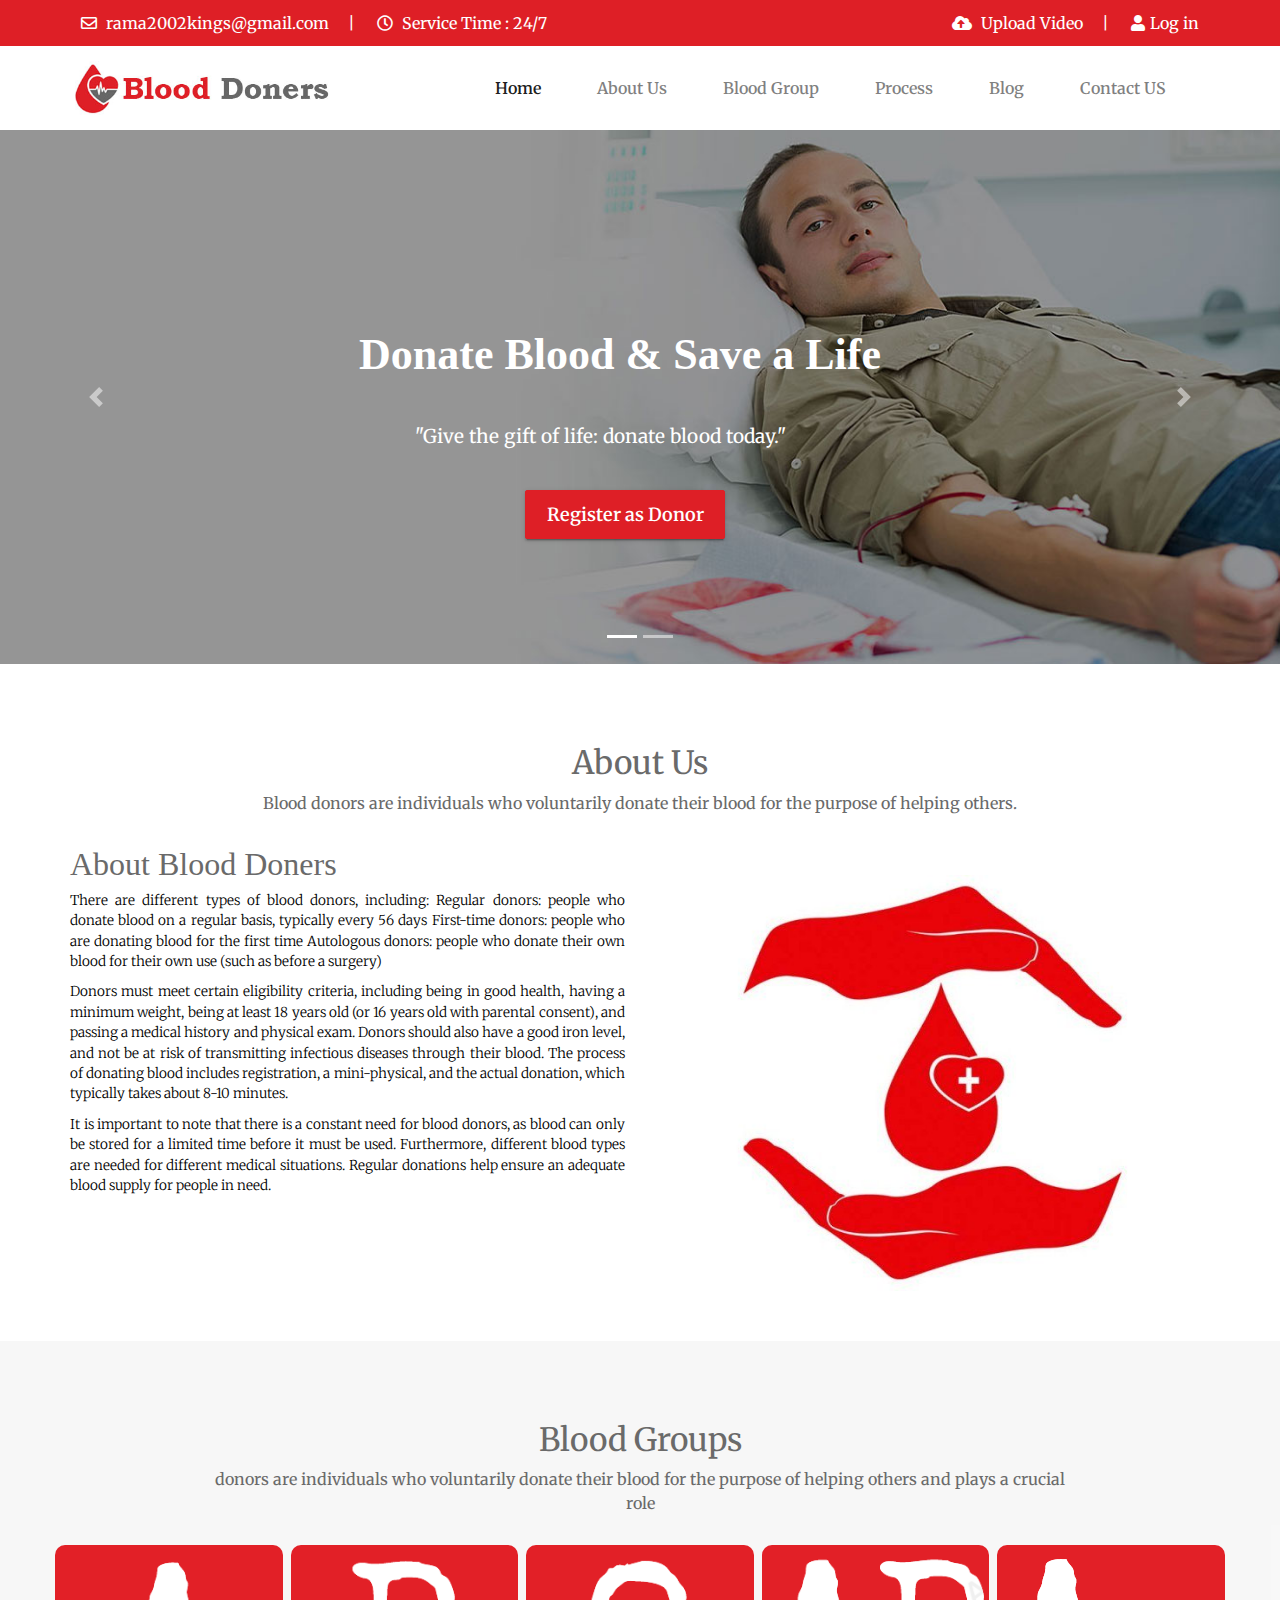
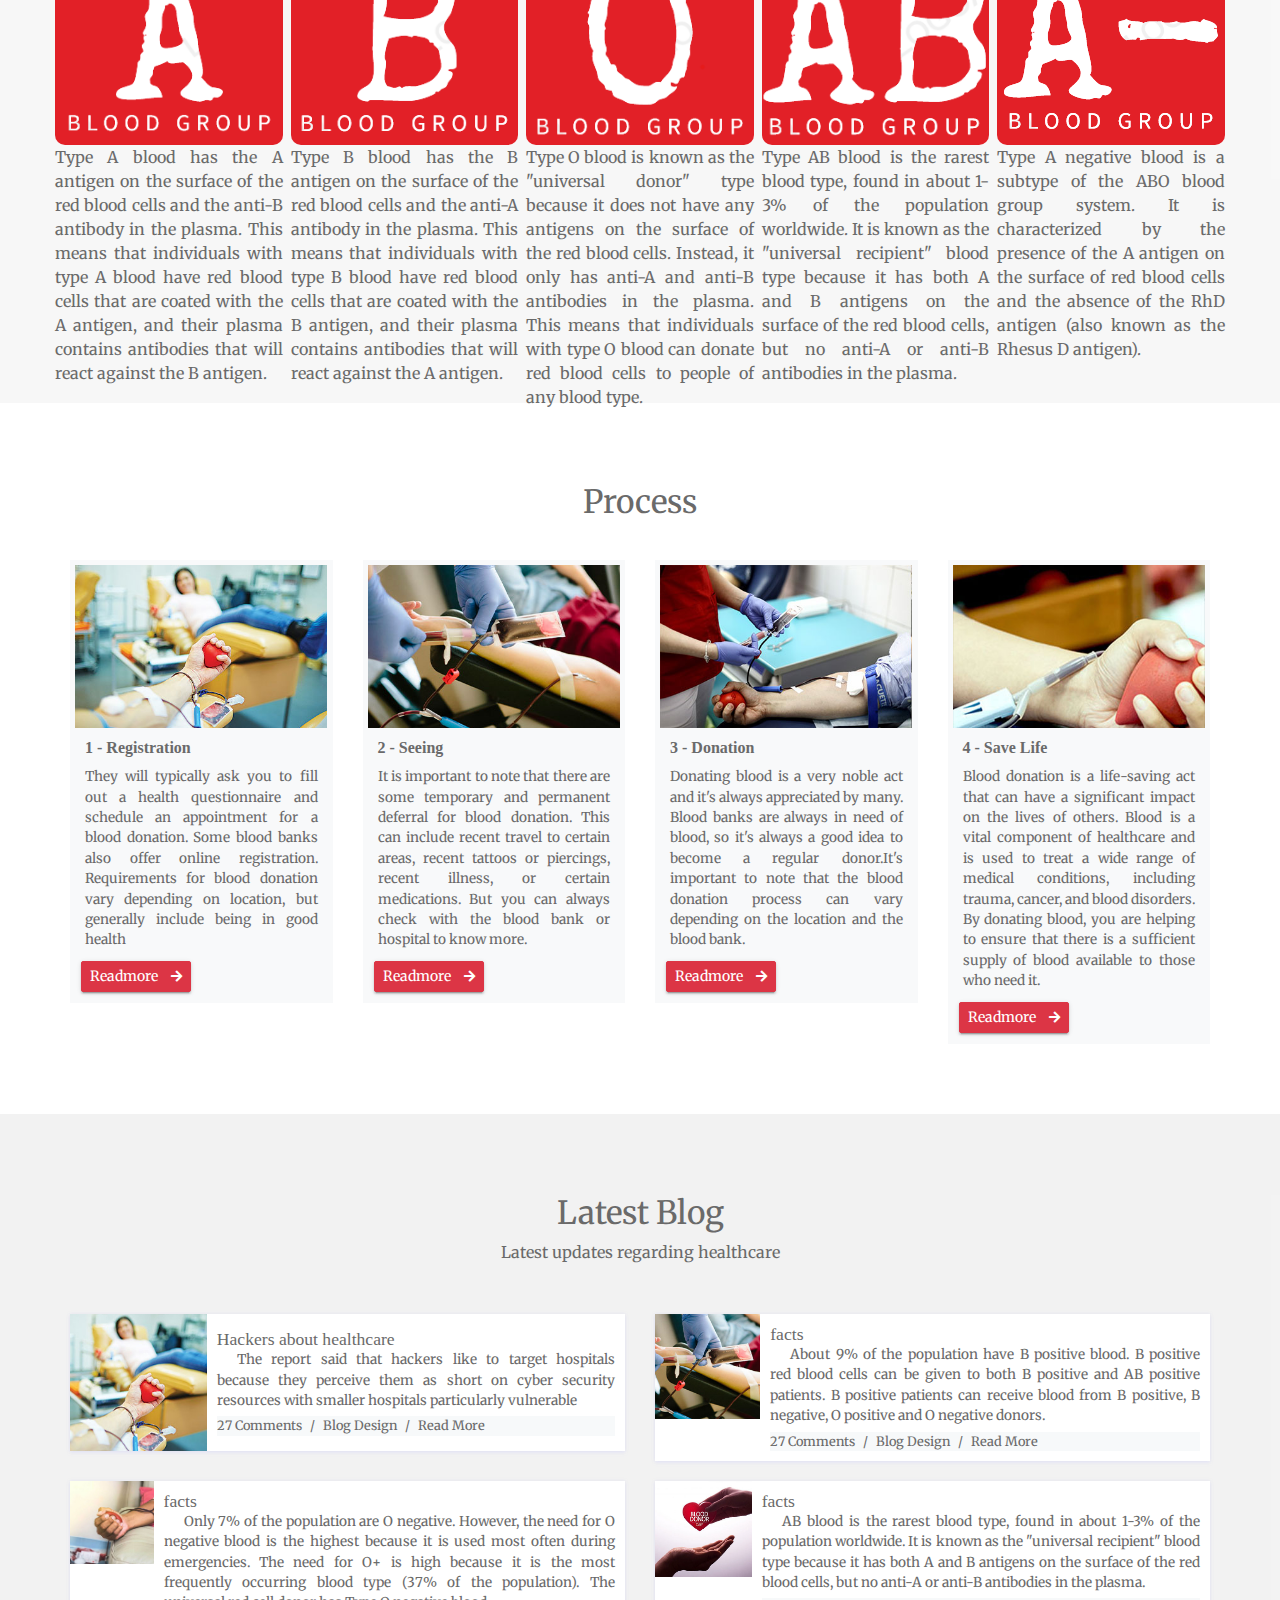
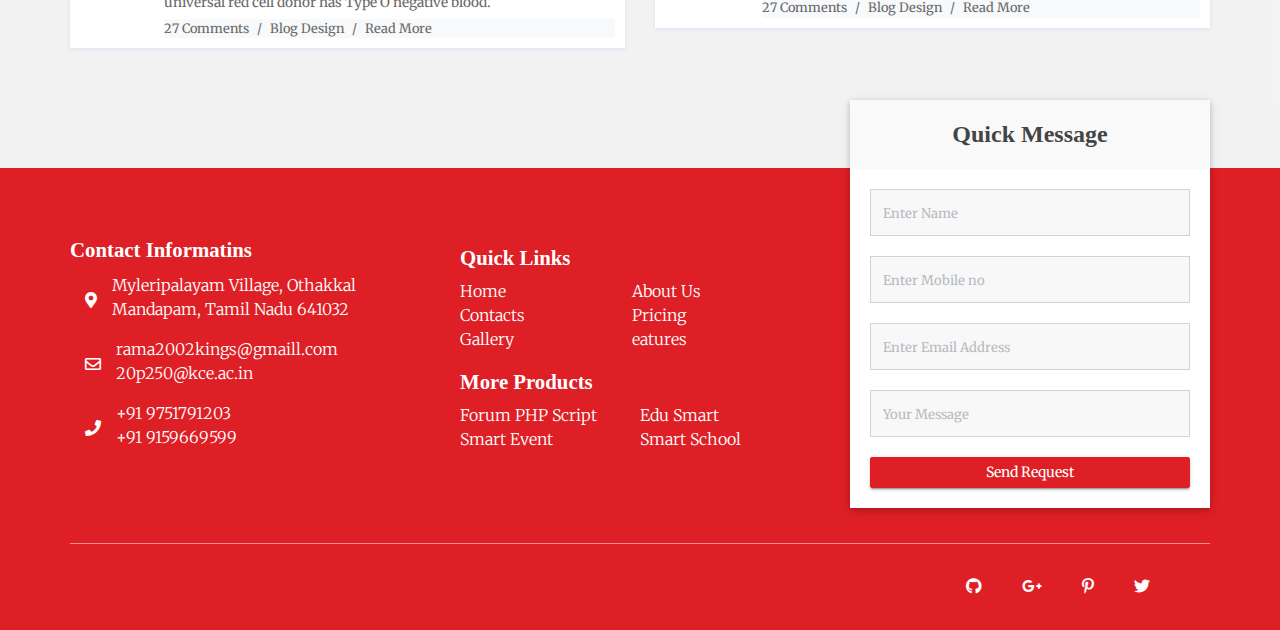
<file: index.html>
<!doctype html>
<html lang="en">

<head>
    <meta charset="utf-8">
    <meta name="viewport" content="width=device-width, initial-scale=1, shrink-to-fit=no">
    <title>Web App Landing Page Website Tempalte | Smarteyeapps.com</title>
    <link rel="shortcut icon" href="assets/images/fav.png" type="image/x-icon">
    <link href="https://fonts.googleapis.com/css?family=Merriweather&display=swap" rel="stylesheet">
    <link rel="shortcut icon" href="assets/images/fav.jpg">
    <link rel="stylesheet" href="assets/css/bootstrap.min.css">
    <link rel="stylesheet" href="assets/css/fontawsom-all.min.css">
    <link rel="stylesheet" href="assets/plugins/grid-gallery/css/grid-gallery.min.css">
    <link rel="stylesheet" type="text/css" href="assets/css/style.css" />
</head>

<body>
        <header class="continer-fluid ">
            <div class="header-top">
                <div class="container">
                    <div class="row col-det">
                        <div class="col-lg-6 d-none d-lg-block">
                            <ul class="ulleft">
                                <li>
                                    <i class="far fa-envelope"></i>
                                    rama2002kings@gmail.com
                                    <span>|</span></li>
                                <li>
                                    <i class="far fa-clock"></i>
                                    Service Time : 24/7</li>
                            </ul>
                        </div>
                        <div class="col-lg-6 col-md-12">
                            <ul class="ulright">
                                <li>
                                    <i class="fas fa-cloud-upload-alt"></i>
                                    Upload Video
                                    <span>|</span></li>
                                <li>
                                    <i class="fas fa-user"></i><a href="log.html" style="color: #fff;">Log in</a>
                                    </li>
                            </ul>
                        </div>
                    </div>
                </div>
            </div>
            <div id="menu-jk" class="header-bottom">
                <div class="container">
                    <div class="row nav-row">
                        <div class="col-md-3 logo">
                            <img src="assets/images/logo.jpg" alt="">
                        </div>
                        <div class="col-md-9 nav-col">
                            <nav class="navbar navbar-expand-lg navbar-light">

                                <button
                                    class="navbar-toggler"
                                    type="button"
                                    data-toggle="collapse"
                                    data-target="#navbarNav"
                                    aria-controls="navbarNav"
                                    aria-expanded="false"
                                    aria-label="Toggle navigation">
                                    <span class="navbar-toggler-icon"></span>
                                </button>
                                <div class="collapse navbar-collapse" id="navbarNav">
                                    <ul class="navbar-nav">
                                        <li class="nav-item active">
                                            <a class="nav-link" href="#">Home
                                            </a>
                                        </li>
                                        <li class="nav-item">
                                            <a class="nav-link" href="#about">About Us</a>
                                        </li>
                                       
                                        <li class="nav-item">
                                            <a class="nav-link" href="#gallery">Blood Group</a>
                                        </li>
                                         <li class="nav-item">
                                            <a class="nav-link" href="#process">Process</a>
                                        </li>
                                        <li class="nav-item">
                                            <a class="nav-link" href="#blog">Blog</a>
                                        </li>
                                        <li class="nav-item">
                                            <a class="nav-link" href="#contact">Contact US</a>
                                        </li>
                                    </ul>
                                </div>
                            </nav>
                        </div>
                    </div>
                </div>
            </div>
        </header>
        
        
    <!-- ################# Slider Starts Here#######################--->

    <div class="slider-detail">

        <div id="carouselExampleIndicators" class="carousel slide" data-ride="carousel">
            <ol class="carousel-indicators">
                <li data-target="#carouselExampleIndicators" data-slide-to="0" class="active"></li>
                <li data-target="#carouselExampleIndicators" data-slide-to="1"></li>

            </ol>
            <div class="carousel-inner">
                <div class="carousel-item active">
                    <img class="d-block w-100" src="assets/images/slider/slide-02.jpg" alt="First slide">
                    <div class="carousel-caption d-none d-md-block">
                        <h5 class=" bounceInDown">Donate Blood & Save a Life</h5>
                        <p class=" bounceInLeft">"Give the gift of life: donate blood today."</p>

                        <div class=" vbh">

                            <div class="btn btn-success  bounceInUp"> <a href="reg.html" style="color: #fff;">Register as Donor</a></div>
                           <!---- <div class="btn btn-success  bounceInUp"> <a href="sreg.html" style="color: #fff;">Search your Donor</a></div>-->
                        </div>
                    </div>
                </div>

                <div class="carousel-item">
                    <img class="d-block w-100" src="assets/images/slider/slide-03.jpg" alt="Third slide">
                    <div class="carousel-caption vdg-cur d-none d-md-block">
                        <h5 class=" bounceInDown">Donate Blood & Save a Life</h5>
                        <p class=" bounceInLeft">Search your donor with the required blood group.</p>

                        <div class=" vbh">

                            <div class="btn btn-success  bounceInUp"> <a href="sreg.html" style="color: #fff;">Search your Donor</a></div>

                        </div>
                    </div>
                </div>

            </div>
            <a class="carousel-control-prev" href="#carouselExampleIndicators" role="button" data-slide="prev">
                <span class="carousel-control-prev-icon" aria-hidden="true"></span>
                <span class="sr-only">Previous</span>
            </a>

            <a class="carousel-control-next" href="#carouselExampleIndicators" role="button" data-slide="next">
                <span class="carousel-control-next-icon" aria-hidden="true"></span>
                <span class="sr-only">Next</span>
            </a>
        </div>


    </div>
    
    <!--*************** About Us Starts Here ***************-->
   <section id="about" class="contianer-fluid about-us">
       <div class="container">
           <div class="row session-title">
               <h2>About Us</h2>
               <p>Blood donors are individuals who voluntarily donate their blood for the purpose of helping others.</p>
           </div>
            <div class="row">
                <div class="col-md-6 text">
                    <h2>About Blood Doners</h2>
                    <p>There are different types of blood donors, including:

                        Regular donors: people who donate blood on a regular basis, typically every 56 days
                        First-time donors: people who are donating blood for the first time
                        Autologous donors: people who donate their own blood for their own use (such as before a surgery)</p>
                    <p> Donors must meet certain eligibility criteria, including being in good health, having a minimum weight, being at least 18 years old (or 16 years old with parental consent), and passing a medical history and physical exam. Donors should also have a good iron level, and not be at risk of transmitting infectious diseases through their blood. The process of donating blood includes registration, a mini-physical, and the actual donation, which typically takes about 8-10 minutes.</p>
                    <p>It is important to note that there is a constant need for blood donors, as blood can only be stored for a limited time before it must be used. Furthermore, different blood types are needed for different medical situations. Regular donations help ensure an adequate blood supply for people in need.</p>
                    
                </div>
                <div class="col-md-6 image">
                    <img src="assets/images/about.jpg" alt="">
                </div>
            </div>
       </div>
   </section>
    
          
    
      <!-- ################# Gallery Start Here #######################--->
     
    <div id="gallery" class="gallery container-fluid">
        <div class="container">
            <div class="row session-title">
                <h2>Blood Groups</h2>
                <p align="center">donors are individuals who voluntarily donate their blood for the purpose of helping others and plays a crucial role</p>
            </div>
            <div class="gallery-row row">
                    <div id="gg-screen"></div>
                    <div class="gg-box">
                            <div class="gg-element">
                                <img src="assets/images/A bg.png">
                                <p align="justify">Type A blood has the A antigen on the surface of the red blood cells and the anti-B antibody in the plasma. This means that individuals with type A blood have red blood cells that are coated with the A antigen, and their plasma contains antibodies that will react against the B antigen.</p>
                            </div>
                            <div class="gg-element">
                                <img src="assets/images/b bg.png">
                                <p align="justify">Type B blood has the B antigen on the surface of the red blood cells and the anti-A antibody in the plasma. This means that individuals with type B blood have red blood cells that are coated with the B antigen, and their plasma contains antibodies that will react against the A antigen.</p>
                            </div>
                            <div class="gg-element">
                                <img src="assets/images/O bg.png">
                                <p align="justify">Type O blood is known as the "universal donor" type because it does not have any antigens on the surface of the red blood cells. Instead, it only has anti-A and anti-B antibodies in the plasma. This means that individuals with type O blood can donate red blood cells to people of any blood type.</p>
                            </div>
                            <div class="gg-element">
                                <img src="assets/images/ab bg.png">
                                <p align="justify">Type AB blood is the rarest blood type, found in about 1-3% of the population worldwide. It is known as the "universal recipient" blood type because it has both A and B antigens on the surface of the red blood cells, but no anti-A or anti-B antibodies in the plasma.</p>
                            </div>
                            <div class="gg-element">
                                <img src="assets/images/A neg.png">
                                <p align="justify">Type A negative blood is a subtype of the ABO blood group system. It is characterized by the presence of the A antigen on the surface of red blood cells and the absence of the RhD antigen (also known as the Rhesus D antigen). </p>
                            </div>
                            <div class="gg-element">
                               
                            </div>
                            <div class="gg-element">
                                
                            </div>
                            <div class="gg-element">
                                
                            </div>
                            <div class="gg-element">
                               
                            </div>
                            <div class="gg-element">
                                
                            </div>
                            
                            
                          </div>
            </div>
        </div>
    </div>
    
    
    
     <!-- ################# Donation Process Start Here #######################--->
     
     <section id="process" class="donation-care">
        <div class="container">
            <div class="row session-title">
                <h2>Process</h2><br>
                
            </div>

            <div class="row">
                 <div class="col-md-3 col-sm-6 vd">
                    <div class="bkjiu">
                     <img src="assets/images/gallery/g1.jpg" alt="">
                     <h4><b>1 - </b>Registration</h4>
                     <p>They will typically ask you to fill out a health questionnaire and schedule an appointment for a blood donation. Some blood banks also offer online registration. Requirements for blood donation vary depending on location, but generally include being in good health</p>
                     <button class="btn btn-sm btn-danger">Readmore <i class="fas fa-arrow-right"></i></button>
                     </div>
                 </div>
                 <div class="col-md-3 col-sm-6 vd">
                    <div class="bkjiu">
                     <img src="assets/images/gallery/g2.jpg" alt="">
                        <h4><b>2 - </b>Seeing</h4>
                     <p>It is important to note that there are some temporary and permanent deferral for blood donation. This can include recent travel to certain areas, recent tattoos or piercings, recent illness, or certain medications. But you can always check with the blood bank or hospital to know more.



                     </p>
                     <button class="btn btn-sm btn-danger">Readmore <i class="fas fa-arrow-right"></i></button>
                     </div>
                 </div>
                 <div class="col-md-3 col-sm-6 vd">
                    <div class="bkjiu">
                     <img src="assets/images/gallery/g3.jpg" alt="">
                        <h4><b>3 - </b>Donation</h4>
                     <p>Donating blood is a very noble act and it's always appreciated by many. Blood banks are always in need of blood, so it's always a good idea to become a regular donor.It's important to note that the blood donation process can vary depending on the location and the blood bank.</p>
                     <button class="btn btn-sm btn-danger">Readmore <i class="fas fa-arrow-right"></i></button>
                     </div>
                 </div>
                 <div class="col-md-3 col-sm-6 vd">
                    <div class="bkjiu">
                        <img src="assets/images/gallery/g4.jpg" alt="">
                        <h4><b>4 - </b>Save Life</h4>
                         <p>Blood donation is a life-saving act that can have a significant impact on the lives of others. Blood is a vital component of healthcare and is used to treat a wide range of medical conditions, including trauma, cancer, and blood disorders. By donating blood, you are helping to ensure that there is a sufficient supply of blood available to those who need it.</p>
                         <button class="btn btn-sm btn-danger">Readmore <i class="fas fa-arrow-right"></i></button>
                    </div> 
                 </div>
            </div>
            
             
         </div>
     </section>
     
     
     
     
         <!--################### Our Blog Starts Here #######################--->
        <div id="blog" class="blog-container contaienr-fluid">
            <div class="container">
                <div class="session-title row">
                  <h2>Latest Blog</h2>
                  <p>Latest updates regarding healthcare</p>
                </div>
                <div class="row news-row">
                    <div class="col-md-6">
                        <div class="news-card">
                            <div class="image">
                                <img src="assets/images/blog/blog_01.jpg" alt="">
                            </div>
                            <div class="detail">
                                <h3>Hackers about healthcare</h3>
                                <p>The report said that hackers like to target hospitals because they perceive them as short on cyber security resources with smaller hospitals particularly vulnerable </p>
                                <p class="footp">
                                    27 Comments <span>/</span>
                                    Blog Design <span>/</span>
                                    Read More
                                </p>
                            </div>
                        </div>
                    </div>
                    <div class="col-md-6">
                        <div class="news-card">
                            <div class="image">
                                <img src="assets/images/blog/blog_02.jpg" alt="">
                            </div>
                            <div class="detail">
                                <h3>facts</h3>
                                <p>About 9% of the population have B positive blood. B positive red blood cells can be given to both B positive and AB positive patients. B positive patients can receive blood from B positive, B negative, O positive and O negative donors. </p>
                                <p class="footp">
                                    27 Comments <span>/</span>
                                    Blog Design <span>/</span>
                                    Read More
                                </p>
                            </div>
                        </div>
                    </div>
                    <div class="col-md-6">
                        <div class="news-card">
                            <div class="image">
                                <img src="assets/images/blog/blog_03.jpg" alt="">
                            </div>
                            <div class="detail">
                                <h3>facts</h3>
                                <p>Only 7% of the population are O negative. However, the need for O negative blood is the highest because it is used most often during emergencies. The need for O+ is high because it is the most frequently occurring blood type (37% of the population). The universal red cell donor has Type O negative blood. </p>
                                <p class="footp">
                                    27 Comments <span>/</span>
                                    Blog Design <span>/</span>
                                    Read More
                                </p>
                            </div>
                        </div>
                    </div>
                    <div class="col-md-6">
                        <div class="news-card">
                            <div class="image">
                                <img src="assets/images/blog/blog_04.jpg" alt="">
                            </div>
                            <div class="detail">
                                <h3>facts</h3>
                                <p>AB blood is the rarest blood type, found in about 1-3% of the population worldwide. It is known as the "universal recipient" blood type because it has both A and B antigens on the surface of the red blood cells, but no anti-A or anti-B antibodies in the plasma. </p>
                                <p class="footp">
                                    27 Comments <span>/</span>
                                    Blog Design <span>/</span>
                                    Read More
                                </p>
                            </div>
                        </div>
                    </div>
                </div>
            </div>
        </div>

     
     

   
      <!--*************** Footer  Starts Here *************** -->
    <footer id="contact" class="container-fluid">
        <div class="container">
            
            <div class="row content-ro">
                <div class="col-lg-4 col-md-12 footer-contact">
                    <h2>Contact Informatins</h2>
                    <div class="address-row">
                        <div class="icon">
                            <i class="fas fa-map-marker-alt"></i>
                        </div>
                        <div class="detail">
                            <p>Myleripalayam Village, Othakkal Mandapam, Tamil Nadu 641032</p>
                        </div>
                    </div>
                    <div class="address-row">
                        <div class="icon">
                            <i class="far fa-envelope"></i>
                        </div>
                        <div class="detail">
                            <p>rama2002kings@gmaill.com <br> 20p250@kce.ac.in</p>
                        </div>
                    </div>
                    <div class="address-row">
                        <div class="icon">
                            <i class="fas fa-phone"></i>
                        </div>
                        <div class="detail">
                            <p>+91 9751791203 <br> +91 9159669599</p>
                        </div>
                    </div>
                </div>
                <div class="col-lg-4 col-md-12 footer-links">
                   <div class="row no-margin mt-2">
                    <h2>Quick Links</h2>
                    <ul>
                        <li>Home</li>
                        <li>About Us</li>
                        <li>Contacts</li>
                        <li>Pricing</li>
                        <li>Gallery</li>
                        <li>eatures</li>

                    </ul>
                    </div>
                   <div class="row no-margin mt-1">
                       <h2 class="m-t-2">More Products</h2>
                     <ul>
                        <li>Forum PHP Script</li>
                        <li>Edu Smart</li>
                        <li>Smart Event</li>
                        <li>Smart School</li>


                    </ul>
                   </div>

                </div>
                <div class="col-lg-4 col-md-12 footer-form">
                    <div class="form-card">
                        <div class="form-title">
                            <h4>Quick Message</h4>
                        </div>
                        <div class="form-body">
                            <input type="text" placeholder="Enter Name" class="form-control">
                            <input type="text" placeholder="Enter Mobile no" class="form-control">
                            <input type="text" placeholder="Enter Email Address" class="form-control">
                            <input type="text" placeholder="Your Message" class="form-control">
                            <button class="btn btn-sm btn-primary w-100">Send Request</button>
                        </div>
                    </div>
                </div>
            </div>
            <div class="footer-copy">
                <div class="row">
                    <div class="col-lg-8 col-md-6">
                       <!--- <p>Copyright © <a href="reg.html">Smarteyeapps.com</a> | All right reserved.</p>-->
                    </div>
                    <div class="col-lg-4 col-md-6 socila-link">
                        <ul>
                            <li><a><i class="fab fa-github"></i></a></li>
                            <li><a><i class="fab fa-google-plus-g"></i></a></li>
                            <li><a><i class="fab fa-pinterest-p"></i></a></li>
                            <li><a><i class="fab fa-twitter"></i></a></li>
                            <li><a><i class="fab fa-facebook-f"></i></a></li>
                        </ul>
                    </div>
                </div>
            </div>
        </div>
    </footer>
    
    
</body>

    <script src="assets/js/jquery-3.2.1.min.js"></script>
    <script src="assets/js/popper.min.js"></script>
    <script src="assets/js/bootstrap.min.js"></script>
    <script src="assets/plugins/grid-gallery/js/grid-gallery.min.js"></script>
    <script src="assets/plugins/scroll-fixed/jquery-scrolltofixed-min.js"></script>
    <script src="assets/js/script.js"></script>
</html>
</file>
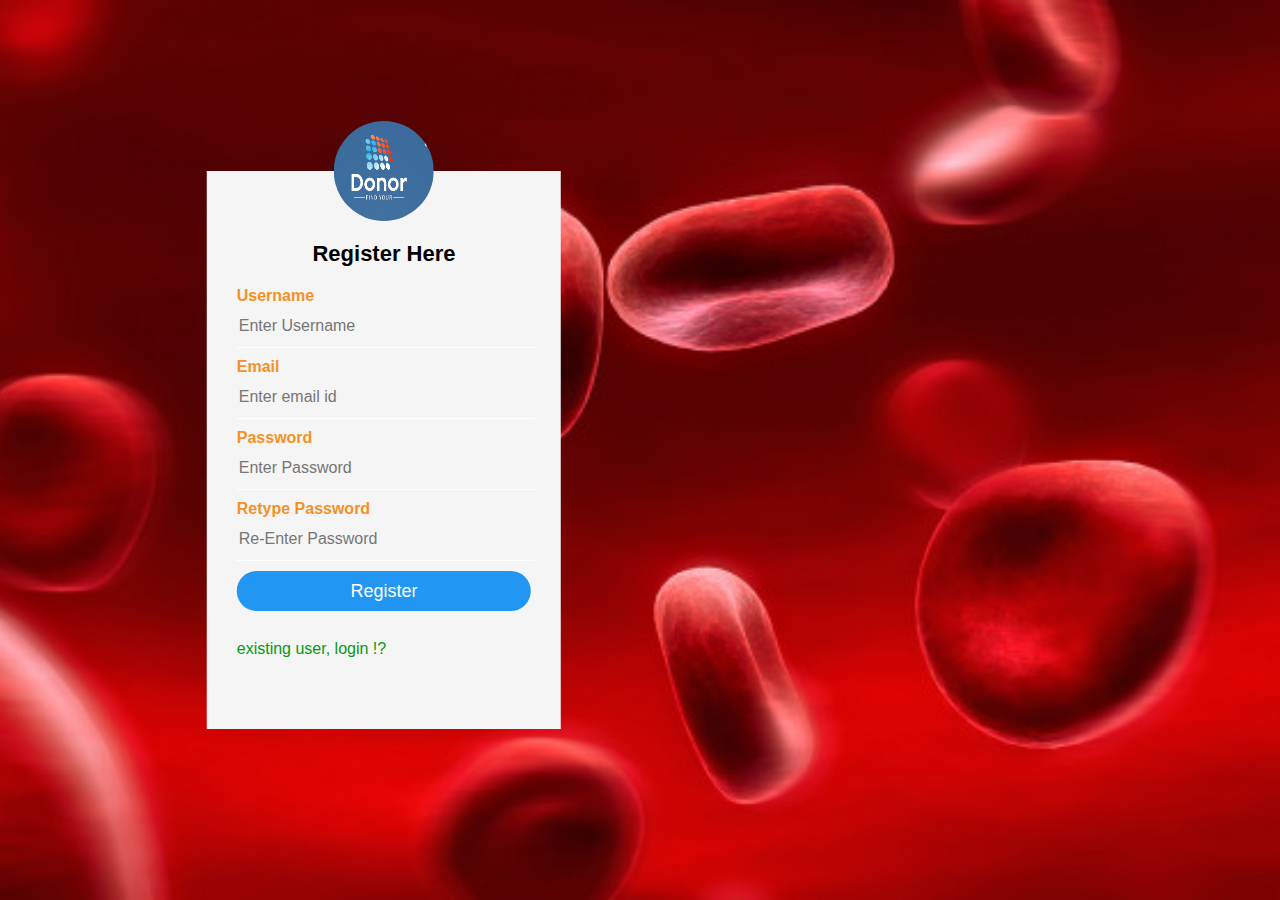
<file: log.html>
<!DOCTYPE html>
<head>
<title>Register Form Design</title>
    
    <style>
        body{
    margin: 0;
    padding: 0;
    background: url(assets/images/rdb.png)no-repeat center center fixed;
    -webkit-background-size: cover;
    -moz-background-size: cover;
    -o-background-size: cover;
    font-family: sans-serif;
}

.box{

 
    background: #f5f5f5;
    color: red;
    top: 50%;
    left: 30%;
    position: absolute;
    transform: translate(-50%,-50%);
    box-sizing: border-box;
    padding: 70px 30px;
}



.user{
    width: 100px;
    height: 100px;
    position: absolute;
    top: -50px;
    left: calc(50% - 50px);
    border-radius:50%;
}

h1{
    margin: 0;
    padding: 0 0 20px;
    text-align: center;
    font-size: 22px;
    color: black;
}

p{
    color: #f49126;
    margin: 0;
    padding: 0;
    font-weight: bold;
}

input{
    width: 100%;
    margin-bottom: 10px;
}

 input[type="text"], input[type="password"] ,input[type="email"]
{
    border: none;
    border-bottom: 1px solid #fff;
    background: transparent;
    outline: none;
    height: 40px;
    color: #673ab7;
    font-size: 16px;
}

input[type="submit"]
{
    border: none;
    outline: none;
    height: 40px;
    background: #2196f3;
    color: #fff;
    font-size: 18px;
    border-radius: 20px;

}


input[type="submit"]:hover
{
    cursor: pointer;
    background: #0097a7;
}

a
{
    text-decoration: none;
    font-size: 16px;
    line-height: 20px;
    color: #069818;
}


a:hover
{
    color: red;
}

    </style>

<body>

    <div class="box">
    <img src="assets/images/logo.PNG" class="user">

        <h1>Register Here</h1>

        <form name="myform2" action="logs.html" >

            <p>Username</p>
            <input type="text" name="uname1" placeholder="Enter Username">

            <p>Email</p>
            <input type="Email" name="email" placeholder="Enter email id">

            <p>Password</p>
            <input type="password" name="upswd1" placeholder="Enter Password" >

            <p>Retype Password</p>
            <input type="password" name="upswd2" placeholder="Re-Enter Password" >

            <input type="submit" name="" value="Register">

            <br><br>
            <a href="logs.html">existing user, login !?</a>
        </form>
        
    </div>

</body>
</head>
</html>
</file>
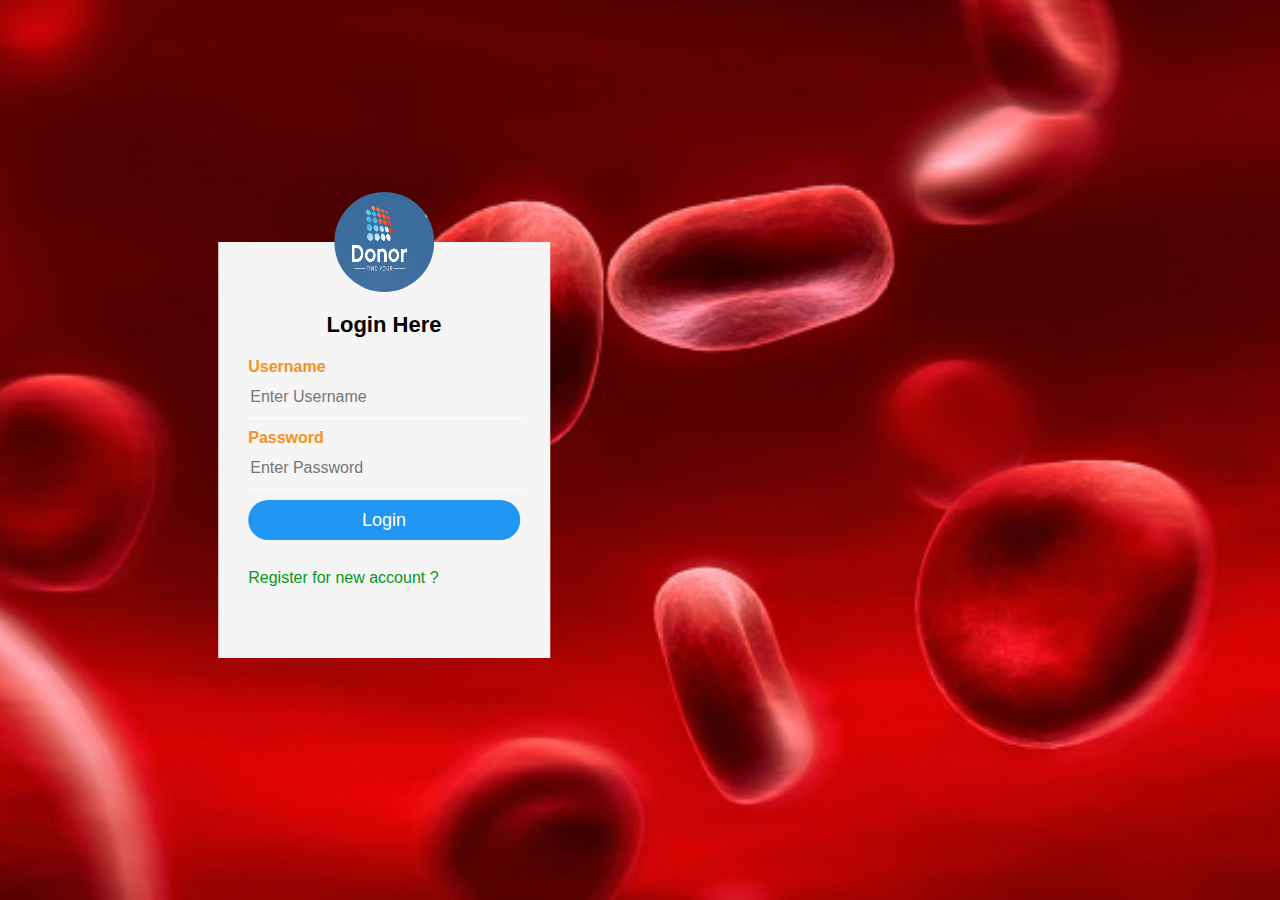
<file: logs.html>
<!DOCTYPE html>
<head>
<title>Login Form Design</title>
  <style>
        body{
    margin: 0;
    padding: 0;
    background: url(assets/images/rdb.png)no-repeat center center fixed;
    -webkit-background-size: cover;
    -moz-background-size: cover;
    -o-background-size: cover;
    font-family: sans-serif;
}

.box{

 
    background: #f5f5f5;
    color: red;
    top: 50%;
    left: 30%;
    position: absolute;
    transform: translate(-50%,-50%);
    box-sizing: border-box;
    padding: 70px 30px;
}



.user{
    width: 100px;
    height: 100px;
    position: absolute;
    top: -50px;
    left: calc(50% - 50px);
    border-radius:50%;
}

h1{
    margin: 0;
    padding: 0 0 20px;
    text-align: center;
    font-size: 22px;
    color: black;
}

p{
    color: #f49126;
    margin: 0;
    padding: 0;
    font-weight: bold;
}

input{
    width: 100%;
    margin-bottom: 10px;
}

 input[type="text"], input[type="password"] ,input[type="email"]
{
    border: none;
    border-bottom: 1px solid #fff;
    background: transparent;
    outline: none;
    height: 40px;
    color: #673ab7;
    font-size: 16px;
}

input[type="submit"]
{
    border: none;
    outline: none;
    height: 40px;
    background: #2196f3;
    color: #fff;
    font-size: 18px;
    border-radius: 20px;

}


input[type="submit"]:hover
{
    cursor: pointer;
    background: #0097a7;
}

a
{
    text-decoration: none;
    font-size: 16px;
    line-height: 20px;
    color: #069818;
}


a:hover
{
    color: red;
}

    </style>

    

<body>


    <div class="box">

    <img src="assets/images/logo.PNG" class="user">

        <h1>Login Here</h1>

        <form name="myform" action="index.html">

            <p>Username</p>
            <input type="text" name="uname" placeholder="Enter Username " >

            <p>Password</p>
            <input type="password" name="upswd" placeholder="Enter Password" >


            <input type="submit" name="Proceed" value="Login">

            <br><br>
            <a href="log.html">Register for new account ?</a>

        </form>
        
    </div>

    

</body>
</head>
</html>
</file>
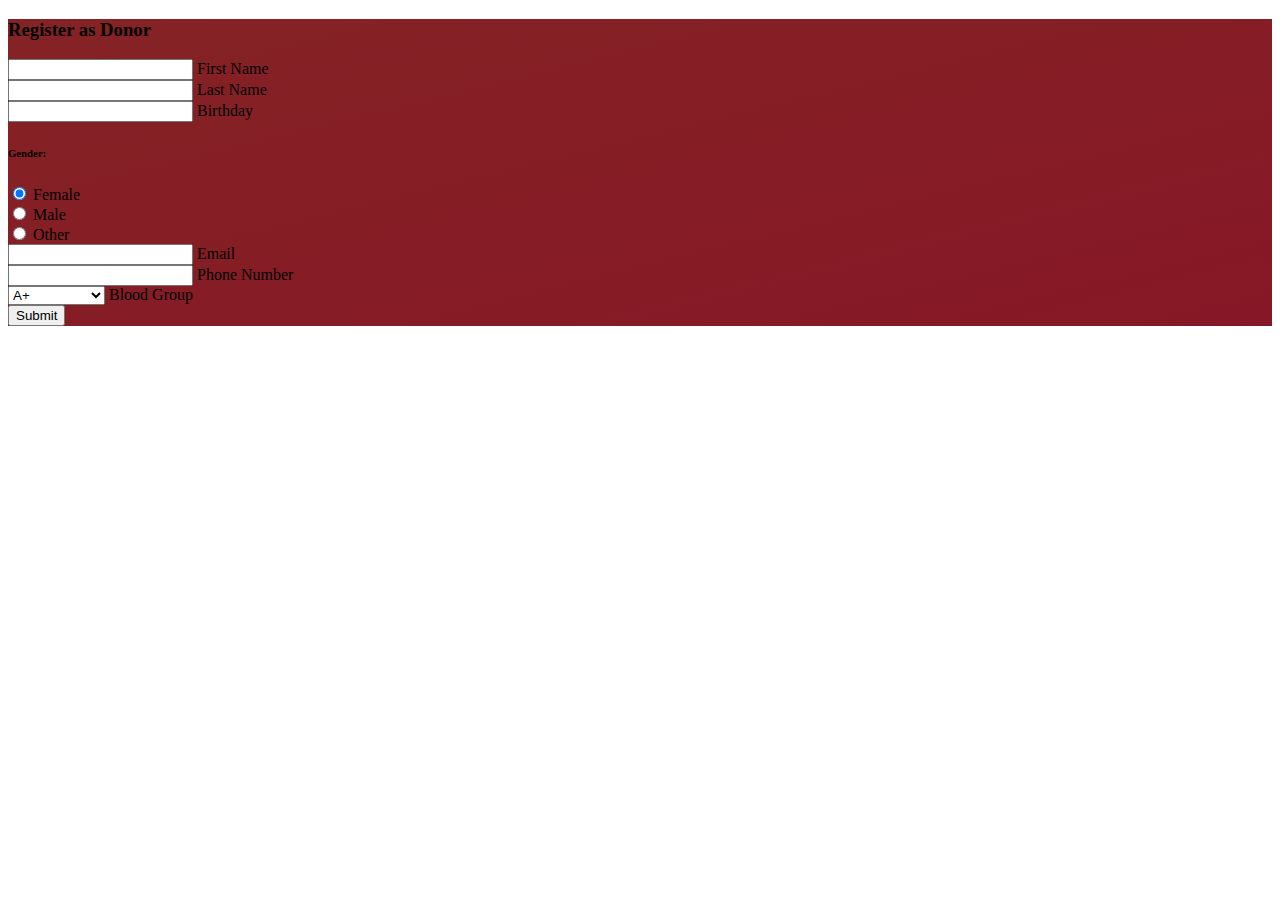
<file: reg.html>
<!DOCTYPE html>
<html lang="en">
<head>
    <meta charset="UTF-8">
    <meta http-equiv="X-UA-Compatible" content="IE=edge">
    <meta name="viewport" content="width=device-width, initial-scale=1.0">
    <link rel="stylesheet" href="regc.css">
    <link href="https://cdn.jsdelivr.net/npm/bootstrap@5.3.0-alpha1/dist/css/bootstrap.min.css" rel="stylesheet" integrity="sha384-GLhlTQ8iRABdZLl6O3oVMWSktQOp6b7In1Zl3/Jr59b6EGGoI1aFkw7cmDA6j6gD" crossorigin="anonymous">
    <script src="https://cdn.jsdelivr.net/npm/bootstrap@5.3.0-alpha1/dist/js/bootstrap.bundle.min.js" integrity="sha384-w76AqPfDkMBDXo30jS1Sgez6pr3x5MlQ1ZAGC+nuZB+EYdgRZgiwxhTBTkF7CXvN" crossorigin="anonymous"></script>
    <title>Document</title>
</head>
<body>
    <section class="vh-100 gradient-custom">
        <div class="container py-5 h-100">
          <div class="row justify-content-center align-items-center h-100">
            <div class="col-12 col-lg-9 col-xl-7">
              <div class="card shadow-2-strong card-registration" style="border-radius: 15px;">
                <div class="card-body p-4 p-md-5">
                  <h3 class="mb-4 pb-2 pb-md-0 mb-md-5">Register as Donor</h3>
                  <form>
      
                    <div class="row">
                      <div class="col-md-6 mb-4">
      
                        <div class="form-outline">
                          <input type="text" id="firstName" class="form-control form-control-lg" />
                          <label class="form-label" for="firstName">First Name</label>
                        </div>
      
                      </div>
                      <div class="col-md-6 mb-4">
      
                        <div class="form-outline">
                          <input type="text" id="lastName" class="form-control form-control-lg" />
                          <label class="form-label" for="lastName">Last Name</label>
                        </div>
      
                      </div>
                    </div>
      
                    <div class="row">
                      <div class="col-md-6 mb-4 d-flex align-items-center">
      
                        <div class="form-outline datepicker w-100">
                          <input type="text" class="form-control form-control-lg" id="birthdayDate" />
                          <label for="birthdayDate" class="form-label">Birthday</label>
                        </div>
      
                      </div>
                      <div class="col-md-6 mb-4">
      
                        <h6 class="mb-2 pb-1">Gender: </h6>
      
                        <div class="form-check form-check-inline">
                          <input class="form-check-input" type="radio" name="inlineRadioOptions" id="femaleGender"
                            value="option1" checked />
                          <label class="form-check-label" for="femaleGender">Female</label>
                        </div>
      
                        <div class="form-check form-check-inline">
                          <input class="form-check-input" type="radio" name="inlineRadioOptions" id="maleGender"
                            value="option2" />
                          <label class="form-check-label" for="maleGender">Male</label>
                        </div>
      
                        <div class="form-check form-check-inline">
                          <input class="form-check-input" type="radio" name="inlineRadioOptions" id="otherGender"
                            value="option3" />
                          <label class="form-check-label" for="otherGender">Other</label>
                        </div>
      
                      </div>
                    </div>
      
                    <div class="row">
                      <div class="col-md-6 mb-4 pb-2">
      
                        <div class="form-outline">
                          <input type="email" id="emailAddress" class="form-control form-control-lg" />
                          <label class="form-label" for="emailAddress">Email</label>
                        </div>
      
                      </div>
                      <div class="col-md-6 mb-4 pb-2">
      
                        <div class="form-outline">
                          <input type="tel" id="phoneNumber" class="form-control form-control-lg" />
                          <label class="form-label" for="phoneNumber">Phone Number</label>
                        </div>
      
                      </div>
                    </div>
      
                    <div class="row">
                      <div class="col-12">
      
                        <select class="select form-control-lg">
                          <option value="1" disabled>Blood Group</option>
                          <option value="2">A+</option>
                          <option value="3">A-</option>
                          <option value="4">B+</option>
                          <option value="4">B-</option>
                          <option value="4">AB+</option>
                          <option value="4">AB-</option>
                          <option value="4">O+</option>
                          <option value="4">O-</option>
                        </select>
                        <label class="form-label select-label">Blood Group</label>
      
                      </div>
                    </div>
      
                    <div class="mt-4 pt-2">
                      <input class="btn btn-primary btn-lg" type="submit" value="Submit" />
                    </div>
      
                  </form>
                </div>
              </div>
            </div>
          </div>
        </div>
      </section>
</body>
</html>
</file>
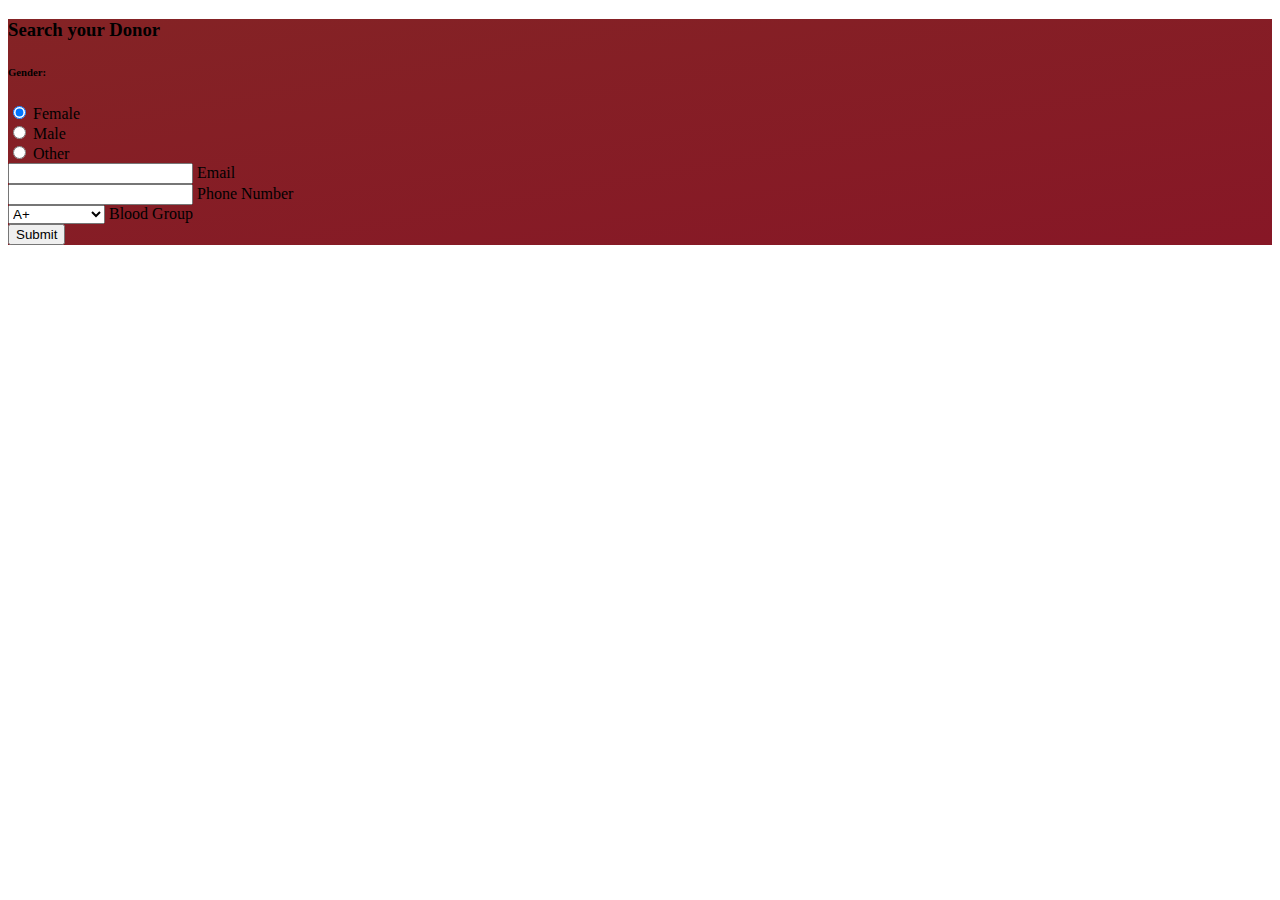
<file: sreg.html>
<!DOCTYPE html>
<html lang="en">
<head>
    <meta charset="UTF-8">
    <meta http-equiv="X-UA-Compatible" content="IE=edge">
    <meta name="viewport" content="width=device-width, initial-scale=1.0">
    <link rel="stylesheet" href="regc.css">
    <link href="https://cdn.jsdelivr.net/npm/bootstrap@5.3.0-alpha1/dist/css/bootstrap.min.css" rel="stylesheet" integrity="sha384-GLhlTQ8iRABdZLl6O3oVMWSktQOp6b7In1Zl3/Jr59b6EGGoI1aFkw7cmDA6j6gD" crossorigin="anonymous">
    <script src="https://cdn.jsdelivr.net/npm/bootstrap@5.3.0-alpha1/dist/js/bootstrap.bundle.min.js" integrity="sha384-w76AqPfDkMBDXo30jS1Sgez6pr3x5MlQ1ZAGC+nuZB+EYdgRZgiwxhTBTkF7CXvN" crossorigin="anonymous"></script>
    <title>Document</title>
</head>
<body>
    <section class="vh-100 gradient-custom">
        <div class="container py-5 h-100">
          <div class="row justify-content-center align-items-center h-100">
            <div class="col-12 col-lg-9 col-xl-7">
              <div class="card shadow-2-strong card-registration" style="border-radius: 15px;">
                <div class="card-body p-4 p-md-5">
                  <h3 class="mb-4 pb-2 pb-md-0 mb-md-5">Search your Donor</h3>
                  <form>
      
                    <!--<div class="row">
                      <div class="col-md-6 mb-4">
      
                        <div class="form-outline">
                          <input type="text" id="firstName" class="form-control form-control-lg" />
                          <label class="form-label" for="firstName">First Name</label>
                        </div>

      
                      </div>
                      <div class="col-md-6 mb-4">
      
                        <div class="form-outline">
                          <input type="text" id="lastName" class="form-control form-control-lg" />
                          <label class="form-label" for="lastName">Last Name</label>
                        </div>
      
                      </div>
                    </div>-->
      
                    <div class="row">
                      <!--<div class="col-md-6 mb-4 d-flex align-items-center">
      
                        <div class="form-outline datepicker w-100">
                          <input type="text" class="form-control form-control-lg" id="birthdayDate" />
                          <label for="birthdayDate" class="form-label">Birthday</label>
                        </div>
      
                      </div>-->
                      <div class="col-md-6 mb-4">
      
                        <h6 class="mb-2 pb-1">Gender: </h6>
      
                        <div class="form-check form-check-inline">
                          <input class="form-check-input" type="radio" name="inlineRadioOptions" id="femaleGender"
                            value="option1" checked />
                          <label class="form-check-label" for="femaleGender">Female</label>
                        </div>
      
                        <div class="form-check form-check-inline">
                          <input class="form-check-input" type="radio" name="inlineRadioOptions" id="maleGender"
                            value="option2" />
                          <label class="form-check-label" for="maleGender">Male</label>
                        </div>
      
                        <div class="form-check form-check-inline">
                          <input class="form-check-input" type="radio" name="inlineRadioOptions" id="otherGender"
                            value="option3" />
                          <label class="form-check-label" for="otherGender">Other</label>
                        </div>
      
                      </div>
                    </div>
      
                    <div class="row">
                      <div class="col-md-6 mb-4 pb-2">
      
                        <div class="form-outline">
                          <input type="email" id="emailAddress" class="form-control form-control-lg" />
                          <label class="form-label" for="emailAddress">Email</label>
                        </div>
      
                      </div>
                      <div class="col-md-6 mb-4 pb-2">
      
                        <div class="form-outline">
                          <input type="tel" id="phoneNumber" class="form-control form-control-lg" />
                          <label class="form-label" for="phoneNumber">Phone Number</label>
                        </div>
      
                      </div>
                    </div>
      
                    <div class="row">
                      <div class="col-12">
      
                        <select class="select form-control-lg">
                          <option value="1" disabled>Blood Group</option>
                          <option value="2">A+</option>
                          <option value="3">A-</option>
                          <option value="4">B+</option>
                          <option value="4">B-</option>
                          <option value="4">AB+</option>
                          <option value="4">AB-</option>
                          <option value="4">O+</option>
                          <option value="4">O-</option>
                        </select>
                        <label class="form-label select-label">Blood Group</label>
      
                      </div>
                    </div>
      
                    <div class="mt-4 pt-2">
                      <input class="btn btn-primary btn-lg" type="submit" value="Submit" />
                    </div>
      
                  </form>
                </div>
              </div>
            </div>
          </div>
        </div>
      </section>
</body>
</html>
</file>
<file: assets/css/style.css>
/* =======================================================================
Template Name: Youtubers
Author:  SmartEye Technologies
Author URI: www.smarteyeapps.com
Version: 1.0
coder name:Prabin Raja
Description: This Template is created for Youtubers
======================================================================= */
/* ===================================== Import Less ================================== */
/* ===================================== Basic CSS ==================================== */
* {
  margin: 0px;
  padding: 0px;
  list-style: none; }

img {
  max-width: 100%; }

a {
  text-decoration: none;
  outline: none;
  color: #444; }

a:hover {
  color: #444; }

ul {
  margin-bottom: 0;
  padding-left: 0; }

a:hover,
a:focus,
input,
textarea {
  text-decoration: none;
  outline: none; }

.center {
  text-align: center; }

.left {
  text-align: left; }

.right {
  text-align: right; }

.cp {
  cursor: pointer; }

html, body {
  height: 100%; }

p {
  margin-bottom: 0px;
  width: 100%; }

.no-padding {
  padding: 0px; }

.no-margin {
  margin: 0px; }

.hid {
  display: none; }

.top-mar {
  margin-top: 15px; }

.h-100 {
  height: 100%; }

::placeholder {
  color: #747f8a !important;
  font-size: 13px;
  opacity: .5 !important; }

.container-fluid {
  padding: 0px; }

h1, h2, h3, h4, h5, h6 {
  font-family: montserrat; }

strong {
  font-family: montserrat; }

body {
  background-color: #f1f1f145 !important;
  font-family: 'Merriweather', serif;
  color: #6A6A6A;
  overflow-x: hidden; }

.session-title {
  padding: 30px;
  margin: 0px; }
  .session-title h2 {
    width: 100%;
    text-align: center;
    font-family: 'Merriweather', serif;
    font-weight: 400; }
  .session-title p {
    max-width: 850px;
    text-align: center;
    float: none;
    margin: auto; }
  .session-title span {
    float: right;
    font-style: italic; }

.inner-title {
  padding: 20px;
  padding-left: 0px;
  margin: 0px;
  margin-bottom: 10px;
  padding-bottom: 0px;
  border-bottom: 1px solid #ccccccc4;
  display: block;
  padding-right: 0px; }
  .inner-title h2 {
    width: 100%;
    text-align: center;
    font-size: 1rem;
    font-weight: 600;
    text-align: left;
    border-bottom: 1px solid #863dd9;
    padding-bottom: 10px;
    margin-bottom: 0px;
    width: 300px; }
  .inner-title p {
    width: 100%;
    text-align: center; }
  .inner-title .btn {
    float: right;
    margin-top: -38px;
    font-weight: 600;
    font-size: .8rem; }

.page-nav {
  padding: 40px;
  text-align: center;
  padding-top: 160px; }
  .page-nav ul {
    float: none;
    margin: auto; }
  @media screen and (max-width: 576px) {
    .page-nav {
      padding-top: 186px; } }
  @media screen and (max-width: 356px) {
    .page-nav {
      padding-top: 206px; } }
  .page-nav h2 {
    font-size: 36px;
    width: 100%;
    color: #444; }
    @media screen and (max-width: 600px) {
      .page-nav h2 {
        font-size: 26px; } }
  .page-nav ul li {
    float: left;
    margin-right: 10px;
    margin-top: 10px;
    font-size: 16px; }
    .page-nav ul li i {
      width: 30px;
      text-align: center;
      color: #444; }
    .page-nav ul li a {
      color: #444; }

.btn-success {
  background-color: #de1f26;
  border-color: #de1f26; }
  .btn-success:hover {
    background-color: #de1f26 !important;
    border-color: #de1f26 !important; }
  .btn-success:active {
    background-color: #de1f26 !important;
    border-color: #de1f26 !important; }
  .btn-success:focus {
    background-color: #de1f26 !important;
    border-color: #de1f26 !important;
    box-shadow: none !important; }

.btn-primary {
  background-color: #de1f26;
  border-color: #de1f26; }
  .btn-primary:hover {
    background-color: #de1f26 !important;
    border-color: #de1f26 !important; }
  .btn-primary:active {
    background-color: #de1f26 !important;
    border-color: #de1f26 !important; }
  .btn-primary:focus {
    background-color: #de1f26 !important;
    border-color: #de1f26 !important;
    box-shadow: none !important; }

.btn {
  box-shadow: 0 3px 1px -2px rgba(0, 0, 0, 0.2), 0 2px 2px 0 rgba(0, 0, 0, 0.14), 0 1px 5px 0 rgba(0, 0, 0, 0.12);
  border-radius: 2px; }

.form-control:focus {
  box-shadow: none !important;
  border: 2px solid  #863dd9; }

.btn-light {
  background-color: #FFF;
  color: #3F3F3F; }

.collapse.show {
  display: block !important; }

.form-control:focus {
  box-shadow: none;
  border: 2px solid #863dd9 !important; }

.form-control {
  background-color: #F8F8F8;
  margin-bottom: 20px; }
  .form-control:focus {
    background-color: #FFF;
    border-color: #CCC; }

.container {
  max-width: 1170px; }
  @media screen and (max-width: 575px) {
    .container {
      padding: 10px 15px; } }

html {
  scroll-behavior: smooth; }

header {
  box-shadow: 0 2px 5px 0 rgba(0, 0, 0, 0.16), 0 2px 10px 0 rgba(0, 0, 0, 0.12); }
  header .header-top {
    background-color: #de1f26; }
    header .header-top .col-det .ulleft li {
      float: left;
      padding: 11px;
      color: #FFF;
      font-size: 1rem;
      font-weight: 400; }
      header .header-top .col-det .ulleft li i {
        margin-right: 5px; }
      header .header-top .col-det .ulleft li span {
        margin-left: 15px; }
    header .header-top .col-det .ulright {
      float: right; }
      header .header-top .col-det .ulright li {
        float: left;
        padding: 11px;
        color: #FFF;
        font-size: 1rem; }
        header .header-top .col-det .ulright li i {
          margin-right: 5px; }
        header .header-top .col-det .ulright li span {
          margin-left: 15px; }
  header .header-bottom {
    background-color: #FFF; }
    header .header-bottom .navbar {
      float: right; }
      @media screen and (max-width: 991px) {
        header .header-bottom .navbar {
          width: 100%; } }
    header .header-bottom img {
      margin-top: 15px; }
      @media screen and (max-width: 991px) {
        header .header-bottom img {
          padding: 5px;
          margin-top: 0px;
          max-width: 230px; } }
  header .nav-col .navbar-nav li {
    padding: 14px 20px;
    font-weight: 600; }

@media screen and (max-width: 767px) {
  .navbar {
    padding: 0px; } }

.navbar-toggler {
  position: absolute;
  right: 0px;
  top: 19px; }
  @media screen and (max-width: 767px) {
    .navbar-toggler {
      top: -50px; } }

.scroll-to-fixed-fixed {
  background-color: #FFF;
  box-shadow: 0 2px 5px 0 rgba(0, 0, 0, 0.16), 0 2px 10px 0 rgba(0, 0, 0, 0.12); }

/* ===================================== Slider CSS ================================== */
.slider-detail .carousel-caption {
  text-align: left;
  bottom: 90px;
  bottom: 105px; }
  .slider-detail .carousel-caption h5 {
    font-size: 44px;
    margin-left: -40px;
    font-weight: 600;
    text-align: center; }
  .slider-detail .carousel-caption p {
    margin-left: -40px;
    margin-top: 40px;
    font-size: 19px;
    text-align: center; }
.slider-detail .vbh {
  margin-left: -40px;
  text-align: center; }
  .slider-detail .vbh .btn {
    padding: 10px;
    margin-top: 40px;
    width: 200px;
    margin-left: 10px;
    font-weight: 600;
    font-size: 18px; }
.slider-detail .vdg-cur {
  color: #FFF;
  padding-top: 70px; }

@media screen and (max-width: 1180px) {
  .slider-detail .carousel-caption {
    bottom: 30px; } }
@media screen and (max-width: 1057px) {
  .slider-detail .carousel-caption {
    bottom: 10px; } }
@media screen and (max-width: 1057px) {
  .slider-detail .carousel-caption h5 {
    font-size: 32px; } }
@media screen and (max-width: 927px) {
  .slider-detail .carousel-caption h5 {
    font-size: 22px; } }
@media screen and (max-width: 1057px) {
  .slider-detail .carousel-caption p {
    font-size: 16px; } }
@media screen and (max-width: 927px) {
  .slider-detail .carousel-caption p {
    font-size: 13px; } }
/* ===================================== Donation Process CSS ================================== */
.donation-care {
  padding: 50px;
  background-color: #FFF; }
  @media screen and (max-width: 940px) {
    .donation-care {
      padding: 30px 10px; } }
  .donation-care h4 {
    padding: 10px;
    margin-bottom: 0px;
    font-size: 1rem;
    font-weight: 600; }
  .donation-care p {
    padding: 10px;
    padding-top: 0px;
    text-align: justify;
    font-size: .85rem; }
  .donation-care i {
    font-size: 13px;
    margin-left: 10px; }
  .donation-care .vd {
    margin-bottom: 20px; }
  .donation-care .bkjiu {
    background-color: #F8F9FA;
    padding: 5px; }
    .donation-care .bkjiu .btn {
      margin-bottom: 6px;
      margin-left: 6px; }

@media screen and (max-width: 940px) {
  .health-care {
    padding: 50px 10px; } }
/* ===================================== About US CSS ================================== */
.about-us {
  padding: 50px;
  background-color: #FFF; }
  @media screen and (max-width: 940px) {
    .about-us {
      padding: 30px 10px; } }
  .about-us .text p {
    font-weight: 300;
    font-size: .85rem;
    color: #000;
    margin-bottom: 10px;
    text-align: justify; }
  .about-us .image img {
    margin-top: 30px; }

/* ===================================== About US CSS ================================== */
footer {
  background: #de1f26;
  padding: 50px !important;
  padding: 50px;
  padding-bottom: 32px !important; }
  @media screen and (max-width: 940px) {
    footer {
      padding: 30px 10px; } }
  @media screen and (max-width: 600px) {
    footer {
      padding-bottom: 0px !important;
      padding-left: 15px !important;
      padding-right: 15px !important; } }
  @media screen and (max-width: 991px) {
    footer {
      padding-bottom: 50px !important; } }
  footer .content-ro {
    color: #FFF;
    margin-top: 20px; }
    footer .content-ro h2 {
      font-size: 1.3rem;
      font-weight: 600; }
    footer .content-ro .footer-contact .address-row {
      display: flex;
      margin-top: 10px; }
      footer .content-ro .footer-contact .address-row .icon {
        padding: 15px; }
      footer .content-ro .footer-contact .address-row .detail p {
        font-weight: 300; }
    footer .content-ro .footer-links ul {
      margin-bottom: 15px; }
      footer .content-ro .footer-links ul li {
        float: left;
        width: 50%;
        font-weight: 300; }
    footer .content-ro .form-card {
      margin-top: -138px;
      box-shadow: 0 2px 5px 0 rgba(0, 0, 0, 0.16), 0 2px 10px 0 rgba(0, 0, 0, 0.12);
      background-color: #fff; }
      @media screen and (max-width: 600px) {
        footer .content-ro .form-card {
          margin-top: 10px; } }
      footer .content-ro .form-card .form-title {
        padding: 20px;
        background-color: #f9f9f9; }
        footer .content-ro .form-card .form-title h4 {
          margin-bottom: 0px;
          font-weight: 600;
          color: #444;
          text-align: center; }
      footer .content-ro .form-card .form-body {
        padding: 20px;
        border-top: 1px solid #cccccc5; }
        footer .content-ro .form-card .form-body input {
          border-radius: 0px;
          height: 47px; }
  footer .footer-copy {
    padding: 30px 0px;
    color: #FFF;
    margin-top: 35px;
    border-top: 1px solid #fd8c90;
    padding-bottom: 0px; }
    footer .footer-copy a {
      color: #ccc; }
    @media screen and (max-width: 991px) {
      footer .footer-copy .socila-link {
        margin-top: 20px; } }
    footer .footer-copy .socila-link ul {
      float: right; }
      footer .footer-copy .socila-link ul li {
        float: left;
        padding: 0px 20px; }
        footer .footer-copy .socila-link ul li a {
          color: #fff; }

.footer-bot-image img {
  position: absolute;
  margin-top: -112px; }

/* ===================================== Gallery  CSS ================================== */
.gallery {
  padding: 50px;
  background-color: #f1f1f152; }
  @media screen and (max-width: 940px) {
    .gallery {
      padding: 30px 10px; } }
  @media (min-width: 478px) {
    .gallery .gg-element:nth-child(3n+0) {
      grid-row-end: span 1; } }

/* ===================================== Our Blog  CSS ================================== */
.blog-container {
  background-color: #cccccc2e;
  padding: 50px;
  padding-bottom: 100px; }
  @media screen and (max-width: 940px) {
    .blog-container {
      padding: 30px 10px; } }
  .blog-container .news-row {
    margin-top: 20px; }
    .blog-container .news-row .news-card {
      display: flex;
      background-color: #FFF;
      box-shadow: 0 2px 3px 0 rgba(218, 218, 253, 0.35), 0 0px 3px 0 rgba(206, 206, 238, 0.35);
      margin-bottom: 20px; }
      .blog-container .news-row .news-card .detail {
        padding: 10px;
        margin: auto; }
        .blog-container .news-row .news-card .detail h3 {
          font-size: 1.1rem;
          margin-bottom: 0px; }
        .blog-container .news-row .news-card .detail p {
          font-size: .85rem;
          text-indent: 20px;
          text-align: justify; }
        .blog-container .news-row .news-card .detail .footp {
          text-indent: 0px;
          background-color: #f2f6f7a1;
          margin-top: 5px;
          font-size: .8rem; }
          .blog-container .news-row .news-card .detail .footp span {
            padding: 0px 5px; }
      .blog-container .news-row .news-card:hover {
        box-shadow: 0 2px 5px 0 rgba(0, 0, 0, 0.16), 0 2px 10px 0 rgba(0, 0, 0, 0.12); }

/*# sourceMappingURL=style.css.map */
</file>
<file: regc.css>
.gradient-custom {
    /* fallback for old browsers */
    background: #f093fb;
    
    /* Chrome 10-25, Safari 5.1-6 */
    background: -webkit-linear-gradient(to bottom right, rgb(174, 53, 57), rgb(175, 53, 70));
    
    /* W3C, IE 10+/ Edge, Firefox 16+, Chrome 26+, Opera 12+, Safari 7+ */
    background: linear-gradient(to bottom right, rgb(132, 35, 37), rgb(135, 23, 38))
    }
    
    .card-registration .select-input.form-control[readonly]:not([disabled]) {
    font-size: 1rem;
    line-height: 2.15;
    padding-left: .75em;
    padding-right: .75em;
    }
    .card-registration .select-arrow {
    top: 13px;
    }
</file>
<file: assets/css/fontawsom-all.min.css>
/*!
 * Font Awesome Free 5.3.1 by @fontawesome - https://fontawesome.com
 * License - https://fontawesome.com/license/free (Icons: CC BY 4.0, Fonts: SIL OFL 1.1, Code: MIT License)
 */
.fa,.fab,.fal,.far,.fas{-moz-osx-font-smoothing:grayscale;-webkit-font-smoothing:antialiased;display:inline-block;font-style:normal;font-variant:normal;text-rendering:auto;line-height:1}.fa-lg{font-size:1.33333em;line-height:.75em;vertical-align:-.0667em}.fa-xs{font-size:.75em}.fa-sm{font-size:.875em}.fa-1x{font-size:1em}.fa-2x{font-size:2em}.fa-3x{font-size:3em}.fa-4x{font-size:4em}.fa-5x{font-size:5em}.fa-6x{font-size:6em}.fa-7x{font-size:7em}.fa-8x{font-size:8em}.fa-9x{font-size:9em}.fa-10x{font-size:10em}.fa-fw{text-align:center;width:1.25em}.fa-ul{list-style-type:none;margin-left:2.5em;padding-left:0}.fa-ul>li{position:relative}.fa-li{left:-2em;position:absolute;text-align:center;width:2em;line-height:inherit}.fa-border{border:.08em solid #eee;border-radius:.1em;padding:.2em .25em .15em}.fa-pull-left{float:left}.fa-pull-right{float:right}.fa.fa-pull-left,.fab.fa-pull-left,.fal.fa-pull-left,.far.fa-pull-left,.fas.fa-pull-left{margin-right:.3em}.fa.fa-pull-right,.fab.fa-pull-right,.fal.fa-pull-right,.far.fa-pull-right,.fas.fa-pull-right{margin-left:.3em}.fa-spin{animation:fa-spin 2s infinite linear}.fa-pulse{animation:fa-spin 1s infinite steps(8)}@keyframes fa-spin{0%{transform:rotate(0deg)}to{transform:rotate(1turn)}}.fa-rotate-90{-ms-filter:"progid:DXImageTransform.Microsoft.BasicImage(rotation=1)";transform:rotate(90deg)}.fa-rotate-180{-ms-filter:"progid:DXImageTransform.Microsoft.BasicImage(rotation=2)";transform:rotate(180deg)}.fa-rotate-270{-ms-filter:"progid:DXImageTransform.Microsoft.BasicImage(rotation=3)";transform:rotate(270deg)}.fa-flip-horizontal{-ms-filter:"progid:DXImageTransform.Microsoft.BasicImage(rotation=0, mirror=1)";transform:scaleX(-1)}.fa-flip-vertical{transform:scaleY(-1)}.fa-flip-horizontal.fa-flip-vertical,.fa-flip-vertical{-ms-filter:"progid:DXImageTransform.Microsoft.BasicImage(rotation=2, mirror=1)"}.fa-flip-horizontal.fa-flip-vertical{transform:scale(-1)}:root .fa-flip-horizontal,:root .fa-flip-vertical,:root .fa-rotate-90,:root .fa-rotate-180,:root .fa-rotate-270{-webkit-filter:none;filter:none}.fa-stack{display:inline-block;height:2em;line-height:2em;position:relative;vertical-align:middle;width:2em}.fa-stack-1x,.fa-stack-2x{left:0;position:absolute;text-align:center;width:100%}.fa-stack-1x{line-height:inherit}.fa-stack-2x{font-size:2em}.fa-inverse{color:#fff}.fa-500px:before{content:"\f26e"}.fa-accessible-icon:before{content:"\f368"}.fa-accusoft:before{content:"\f369"}.fa-ad:before{content:"\f641"}.fa-address-book:before{content:"\f2b9"}.fa-address-card:before{content:"\f2bb"}.fa-adjust:before{content:"\f042"}.fa-adn:before{content:"\f170"}.fa-adversal:before{content:"\f36a"}.fa-affiliatetheme:before{content:"\f36b"}.fa-air-freshener:before{content:"\f5d0"}.fa-algolia:before{content:"\f36c"}.fa-align-center:before{content:"\f037"}.fa-align-justify:before{content:"\f039"}.fa-align-left:before{content:"\f036"}.fa-align-right:before{content:"\f038"}.fa-alipay:before{content:"\f642"}.fa-allergies:before{content:"\f461"}.fa-amazon:before{content:"\f270"}.fa-amazon-pay:before{content:"\f42c"}.fa-ambulance:before{content:"\f0f9"}.fa-american-sign-language-interpreting:before{content:"\f2a3"}.fa-amilia:before{content:"\f36d"}.fa-anchor:before{content:"\f13d"}.fa-android:before{content:"\f17b"}.fa-angellist:before{content:"\f209"}.fa-angle-double-down:before{content:"\f103"}.fa-angle-double-left:before{content:"\f100"}.fa-angle-double-right:before{content:"\f101"}.fa-angle-double-up:before{content:"\f102"}.fa-angle-down:before{content:"\f107"}.fa-angle-left:before{content:"\f104"}.fa-angle-right:before{content:"\f105"}.fa-angle-up:before{content:"\f106"}.fa-angry:before{content:"\f556"}.fa-angrycreative:before{content:"\f36e"}.fa-angular:before{content:"\f420"}.fa-ankh:before{content:"\f644"}.fa-app-store:before{content:"\f36f"}.fa-app-store-ios:before{content:"\f370"}.fa-apper:before{content:"\f371"}.fa-apple:before{content:"\f179"}.fa-apple-alt:before{content:"\f5d1"}.fa-apple-pay:before{content:"\f415"}.fa-archive:before{content:"\f187"}.fa-archway:before{content:"\f557"}.fa-arrow-alt-circle-down:before{content:"\f358"}.fa-arrow-alt-circle-left:before{content:"\f359"}.fa-arrow-alt-circle-right:before{content:"\f35a"}.fa-arrow-alt-circle-up:before{content:"\f35b"}.fa-arrow-circle-down:before{content:"\f0ab"}.fa-arrow-circle-left:before{content:"\f0a8"}.fa-arrow-circle-right:before{content:"\f0a9"}.fa-arrow-circle-up:before{content:"\f0aa"}.fa-arrow-down:before{content:"\f063"}.fa-arrow-left:before{content:"\f060"}.fa-arrow-right:before{content:"\f061"}.fa-arrow-up:before{content:"\f062"}.fa-arrows-alt:before{content:"\f0b2"}.fa-arrows-alt-h:before{content:"\f337"}.fa-arrows-alt-v:before{content:"\f338"}.fa-assistive-listening-systems:before{content:"\f2a2"}.fa-asterisk:before{content:"\f069"}.fa-asymmetrik:before{content:"\f372"}.fa-at:before{content:"\f1fa"}.fa-atlas:before{content:"\f558"}.fa-atom:before{content:"\f5d2"}.fa-audible:before{content:"\f373"}.fa-audio-description:before{content:"\f29e"}.fa-autoprefixer:before{content:"\f41c"}.fa-avianex:before{content:"\f374"}.fa-aviato:before{content:"\f421"}.fa-award:before{content:"\f559"}.fa-aws:before{content:"\f375"}.fa-backspace:before{content:"\f55a"}.fa-backward:before{content:"\f04a"}.fa-balance-scale:before{content:"\f24e"}.fa-ban:before{content:"\f05e"}.fa-band-aid:before{content:"\f462"}.fa-bandcamp:before{content:"\f2d5"}.fa-barcode:before{content:"\f02a"}.fa-bars:before{content:"\f0c9"}.fa-baseball-ball:before{content:"\f433"}.fa-basketball-ball:before{content:"\f434"}.fa-bath:before{content:"\f2cd"}.fa-battery-empty:before{content:"\f244"}.fa-battery-full:before{content:"\f240"}.fa-battery-half:before{content:"\f242"}.fa-battery-quarter:before{content:"\f243"}.fa-battery-three-quarters:before{content:"\f241"}.fa-bed:before{content:"\f236"}.fa-beer:before{content:"\f0fc"}.fa-behance:before{content:"\f1b4"}.fa-behance-square:before{content:"\f1b5"}.fa-bell:before{content:"\f0f3"}.fa-bell-slash:before{content:"\f1f6"}.fa-bezier-curve:before{content:"\f55b"}.fa-bible:before{content:"\f647"}.fa-bicycle:before{content:"\f206"}.fa-bimobject:before{content:"\f378"}.fa-binoculars:before{content:"\f1e5"}.fa-birthday-cake:before{content:"\f1fd"}.fa-bitbucket:before{content:"\f171"}.fa-bitcoin:before{content:"\f379"}.fa-bity:before{content:"\f37a"}.fa-black-tie:before{content:"\f27e"}.fa-blackberry:before{content:"\f37b"}.fa-blender:before{content:"\f517"}.fa-blind:before{content:"\f29d"}.fa-blogger:before{content:"\f37c"}.fa-blogger-b:before{content:"\f37d"}.fa-bluetooth:before{content:"\f293"}.fa-bluetooth-b:before{content:"\f294"}.fa-bold:before{content:"\f032"}.fa-bolt:before{content:"\f0e7"}.fa-bomb:before{content:"\f1e2"}.fa-bone:before{content:"\f5d7"}.fa-bong:before{content:"\f55c"}.fa-book:before{content:"\f02d"}.fa-book-open:before{content:"\f518"}.fa-book-reader:before{content:"\f5da"}.fa-bookmark:before{content:"\f02e"}.fa-bowling-ball:before{content:"\f436"}.fa-box:before{content:"\f466"}.fa-box-open:before{content:"\f49e"}.fa-boxes:before{content:"\f468"}.fa-braille:before{content:"\f2a1"}.fa-brain:before{content:"\f5dc"}.fa-briefcase:before{content:"\f0b1"}.fa-briefcase-medical:before{content:"\f469"}.fa-broadcast-tower:before{content:"\f519"}.fa-broom:before{content:"\f51a"}.fa-brush:before{content:"\f55d"}.fa-btc:before{content:"\f15a"}.fa-bug:before{content:"\f188"}.fa-building:before{content:"\f1ad"}.fa-bullhorn:before{content:"\f0a1"}.fa-bullseye:before{content:"\f140"}.fa-burn:before{content:"\f46a"}.fa-buromobelexperte:before{content:"\f37f"}.fa-bus:before{content:"\f207"}.fa-bus-alt:before{content:"\f55e"}.fa-business-time:before{content:"\f64a"}.fa-buysellads:before{content:"\f20d"}.fa-calculator:before{content:"\f1ec"}.fa-calendar:before{content:"\f133"}.fa-calendar-alt:before{content:"\f073"}.fa-calendar-check:before{content:"\f274"}.fa-calendar-minus:before{content:"\f272"}.fa-calendar-plus:before{content:"\f271"}.fa-calendar-times:before{content:"\f273"}.fa-camera:before{content:"\f030"}.fa-camera-retro:before{content:"\f083"}.fa-cannabis:before{content:"\f55f"}.fa-capsules:before{content:"\f46b"}.fa-car:before{content:"\f1b9"}.fa-car-alt:before{content:"\f5de"}.fa-car-battery:before{content:"\f5df"}.fa-car-crash:before{content:"\f5e1"}.fa-car-side:before{content:"\f5e4"}.fa-caret-down:before{content:"\f0d7"}.fa-caret-left:before{content:"\f0d9"}.fa-caret-right:before{content:"\f0da"}.fa-caret-square-down:before{content:"\f150"}.fa-caret-square-left:before{content:"\f191"}.fa-caret-square-right:before{content:"\f152"}.fa-caret-square-up:before{content:"\f151"}.fa-caret-up:before{content:"\f0d8"}.fa-cart-arrow-down:before{content:"\f218"}.fa-cart-plus:before{content:"\f217"}.fa-cc-amazon-pay:before{content:"\f42d"}.fa-cc-amex:before{content:"\f1f3"}.fa-cc-apple-pay:before{content:"\f416"}.fa-cc-diners-club:before{content:"\f24c"}.fa-cc-discover:before{content:"\f1f2"}.fa-cc-jcb:before{content:"\f24b"}.fa-cc-mastercard:before{content:"\f1f1"}.fa-cc-paypal:before{content:"\f1f4"}.fa-cc-stripe:before{content:"\f1f5"}.fa-cc-visa:before{content:"\f1f0"}.fa-centercode:before{content:"\f380"}.fa-certificate:before{content:"\f0a3"}.fa-chalkboard:before{content:"\f51b"}.fa-chalkboard-teacher:before{content:"\f51c"}.fa-charging-station:before{content:"\f5e7"}.fa-chart-area:before{content:"\f1fe"}.fa-chart-bar:before{content:"\f080"}.fa-chart-line:before{content:"\f201"}.fa-chart-pie:before{content:"\f200"}.fa-check:before{content:"\f00c"}.fa-check-circle:before{content:"\f058"}.fa-check-double:before{content:"\f560"}.fa-check-square:before{content:"\f14a"}.fa-chess:before{content:"\f439"}.fa-chess-bishop:before{content:"\f43a"}.fa-chess-board:before{content:"\f43c"}.fa-chess-king:before{content:"\f43f"}.fa-chess-knight:before{content:"\f441"}.fa-chess-pawn:before{content:"\f443"}.fa-chess-queen:before{content:"\f445"}.fa-chess-rook:before{content:"\f447"}.fa-chevron-circle-down:before{content:"\f13a"}.fa-chevron-circle-left:before{content:"\f137"}.fa-chevron-circle-right:before{content:"\f138"}.fa-chevron-circle-up:before{content:"\f139"}.fa-chevron-down:before{content:"\f078"}.fa-chevron-left:before{content:"\f053"}.fa-chevron-right:before{content:"\f054"}.fa-chevron-up:before{content:"\f077"}.fa-child:before{content:"\f1ae"}.fa-chrome:before{content:"\f268"}.fa-church:before{content:"\f51d"}.fa-circle:before{content:"\f111"}.fa-circle-notch:before{content:"\f1ce"}.fa-city:before{content:"\f64f"}.fa-clipboard:before{content:"\f328"}.fa-clipboard-check:before{content:"\f46c"}.fa-clipboard-list:before{content:"\f46d"}.fa-clock:before{content:"\f017"}.fa-clone:before{content:"\f24d"}.fa-closed-captioning:before{content:"\f20a"}.fa-cloud:before{content:"\f0c2"}.fa-cloud-download-alt:before{content:"\f381"}.fa-cloud-upload-alt:before{content:"\f382"}.fa-cloudscale:before{content:"\f383"}.fa-cloudsmith:before{content:"\f384"}.fa-cloudversify:before{content:"\f385"}.fa-cocktail:before{content:"\f561"}.fa-code:before{content:"\f121"}.fa-code-branch:before{content:"\f126"}.fa-codepen:before{content:"\f1cb"}.fa-codiepie:before{content:"\f284"}.fa-coffee:before{content:"\f0f4"}.fa-cog:before{content:"\f013"}.fa-cogs:before{content:"\f085"}.fa-coins:before{content:"\f51e"}.fa-columns:before{content:"\f0db"}.fa-comment:before{content:"\f075"}.fa-comment-alt:before{content:"\f27a"}.fa-comment-dollar:before{content:"\f651"}.fa-comment-dots:before{content:"\f4ad"}.fa-comment-slash:before{content:"\f4b3"}.fa-comments:before{content:"\f086"}.fa-comments-dollar:before{content:"\f653"}.fa-compact-disc:before{content:"\f51f"}.fa-compass:before{content:"\f14e"}.fa-compress:before{content:"\f066"}.fa-concierge-bell:before{content:"\f562"}.fa-connectdevelop:before{content:"\f20e"}.fa-contao:before{content:"\f26d"}.fa-cookie:before{content:"\f563"}.fa-cookie-bite:before{content:"\f564"}.fa-copy:before{content:"\f0c5"}.fa-copyright:before{content:"\f1f9"}.fa-couch:before{content:"\f4b8"}.fa-cpanel:before{content:"\f388"}.fa-creative-commons:before{content:"\f25e"}.fa-creative-commons-by:before{content:"\f4e7"}.fa-creative-commons-nc:before{content:"\f4e8"}.fa-creative-commons-nc-eu:before{content:"\f4e9"}.fa-creative-commons-nc-jp:before{content:"\f4ea"}.fa-creative-commons-nd:before{content:"\f4eb"}.fa-creative-commons-pd:before{content:"\f4ec"}.fa-creative-commons-pd-alt:before{content:"\f4ed"}.fa-creative-commons-remix:before{content:"\f4ee"}.fa-creative-commons-sa:before{content:"\f4ef"}.fa-creative-commons-sampling:before{content:"\f4f0"}.fa-creative-commons-sampling-plus:before{content:"\f4f1"}.fa-creative-commons-share:before{content:"\f4f2"}.fa-credit-card:before{content:"\f09d"}.fa-crop:before{content:"\f125"}.fa-crop-alt:before{content:"\f565"}.fa-cross:before{content:"\f654"}.fa-crosshairs:before{content:"\f05b"}.fa-crow:before{content:"\f520"}.fa-crown:before{content:"\f521"}.fa-css3:before{content:"\f13c"}.fa-css3-alt:before{content:"\f38b"}.fa-cube:before{content:"\f1b2"}.fa-cubes:before{content:"\f1b3"}.fa-cut:before{content:"\f0c4"}.fa-cuttlefish:before{content:"\f38c"}.fa-d-and-d:before{content:"\f38d"}.fa-dashcube:before{content:"\f210"}.fa-database:before{content:"\f1c0"}.fa-deaf:before{content:"\f2a4"}.fa-delicious:before{content:"\f1a5"}.fa-deploydog:before{content:"\f38e"}.fa-deskpro:before{content:"\f38f"}.fa-desktop:before{content:"\f108"}.fa-deviantart:before{content:"\f1bd"}.fa-dharmachakra:before{content:"\f655"}.fa-diagnoses:before{content:"\f470"}.fa-dice:before{content:"\f522"}.fa-dice-five:before{content:"\f523"}.fa-dice-four:before{content:"\f524"}.fa-dice-one:before{content:"\f525"}.fa-dice-six:before{content:"\f526"}.fa-dice-three:before{content:"\f527"}.fa-dice-two:before{content:"\f528"}.fa-digg:before{content:"\f1a6"}.fa-digital-ocean:before{content:"\f391"}.fa-digital-tachograph:before{content:"\f566"}.fa-directions:before{content:"\f5eb"}.fa-discord:before{content:"\f392"}.fa-discourse:before{content:"\f393"}.fa-divide:before{content:"\f529"}.fa-dizzy:before{content:"\f567"}.fa-dna:before{content:"\f471"}.fa-dochub:before{content:"\f394"}.fa-docker:before{content:"\f395"}.fa-dollar-sign:before{content:"\f155"}.fa-dolly:before{content:"\f472"}.fa-dolly-flatbed:before{content:"\f474"}.fa-donate:before{content:"\f4b9"}.fa-door-closed:before{content:"\f52a"}.fa-door-open:before{content:"\f52b"}.fa-dot-circle:before{content:"\f192"}.fa-dove:before{content:"\f4ba"}.fa-download:before{content:"\f019"}.fa-draft2digital:before{content:"\f396"}.fa-drafting-compass:before{content:"\f568"}.fa-draw-polygon:before{content:"\f5ee"}.fa-dribbble:before{content:"\f17d"}.fa-dribbble-square:before{content:"\f397"}.fa-dropbox:before{content:"\f16b"}.fa-drum:before{content:"\f569"}.fa-drum-steelpan:before{content:"\f56a"}.fa-drupal:before{content:"\f1a9"}.fa-dumbbell:before{content:"\f44b"}.fa-dyalog:before{content:"\f399"}.fa-earlybirds:before{content:"\f39a"}.fa-ebay:before{content:"\f4f4"}.fa-edge:before{content:"\f282"}.fa-edit:before{content:"\f044"}.fa-eject:before{content:"\f052"}.fa-elementor:before{content:"\f430"}.fa-ellipsis-h:before{content:"\f141"}.fa-ellipsis-v:before{content:"\f142"}.fa-ello:before{content:"\f5f1"}.fa-ember:before{content:"\f423"}.fa-empire:before{content:"\f1d1"}.fa-envelope:before{content:"\f0e0"}.fa-envelope-open:before{content:"\f2b6"}.fa-envelope-open-text:before{content:"\f658"}.fa-envelope-square:before{content:"\f199"}.fa-envira:before{content:"\f299"}.fa-equals:before{content:"\f52c"}.fa-eraser:before{content:"\f12d"}.fa-erlang:before{content:"\f39d"}.fa-ethereum:before{content:"\f42e"}.fa-etsy:before{content:"\f2d7"}.fa-euro-sign:before{content:"\f153"}.fa-exchange-alt:before{content:"\f362"}.fa-exclamation:before{content:"\f12a"}.fa-exclamation-circle:before{content:"\f06a"}.fa-exclamation-triangle:before{content:"\f071"}.fa-expand:before{content:"\f065"}.fa-expand-arrows-alt:before{content:"\f31e"}.fa-expeditedssl:before{content:"\f23e"}.fa-external-link-alt:before{content:"\f35d"}.fa-external-link-square-alt:before{content:"\f360"}.fa-eye:before{content:"\f06e"}.fa-eye-dropper:before{content:"\f1fb"}.fa-eye-slash:before{content:"\f070"}.fa-facebook:bef��?�CV  ��?�CV                  @�!�CV          p�CV  �?�CV          ��?�CV   @      ��?�CV          .fa-facebook-square:before{content:"\f082"}.fa-fast-backward:before{content:"\f049"}.fa-fast-forward:before{content:"\f050"}.fa-fax:before{content:"\f1ac"}.fa-feather:before{content:"\f52d"}.fa-feather-alt:before{content:"\f56b"}.fa-female:before{content:"\f182"}.fa-fighter-jet:before{content:"\f0fb"}.fa-file:before{content:"\f15b"}.fa-file-alt:before{content:"\f15c"}.fa-file-archive:before{content:"\f1c6"}.fa-file-audio:before{content:"\f1c7"}.fa-file-code:before{content:"\f1c9"}.fa-file-contract:before{content:"\f56c"}.fa-file-download:before{content:"\f56d"}.fa-file-excel:before{content:"\f1c3"}.fa-file-export:before{content:"\f56e"}.fa-file-image:before{content:"\f1c5"}.fa-file-import:before{content:"\f56f"}.fa-file-invoice:before{content:"\f570"}.fa-file-invoice-dollar:before{content:"\f571"}.fa-file-medical:before{content:"\f477"}.fa-file-medical-alt:before{content:"\f478"}.fa-file-pdf:before{content:"\f1c1"}.fa-file-powerpoint:before{content:"\f1c4"}.fa-file-prescription:before{content:"\f572"}.fa-file-signature:before{content:"\f573"}.fa-file-upload:before{content:"\f574"}.fa-file-video:before{content:"\f1c8"}.fa-file-word:before{content:"\f1c2"}.fa-fill:before{content:"\f575"}.fa-fill-drip:before{content:"\f576"}.fa-film:before{content:"\f008"}.fa-filter:before{content:"\f0b0"}.fa-fingerprint:before{content:"\f577"}.fa-fire:before{content:"\f06d"}.fa-fire-extinguisher:before{content:"\f134"}.fa-firefox:before{content:"\f269"}.fa-first-aid:before{content:"\f479"}.fa-first-order:before{content:"\f2b0"}.fa-first-order-alt:before{content:"\f50a"}.fa-firstdraft:before{content:"\f3a1"}.fa-fish:before{content:"\f578"}.fa-flag:before{content:"\f024"}.fa-flag-checkered:before{content:"\f11e"}.fa-flask:before{content:"\f0c3"}.fa-flickr:before{content:"\f16e"}.fa-flipboard:before{content:"\f44d"}.fa-flushed:before{content:"\f579"}.fa-fly:before{content:"\f417"}.fa-folder:before{content:"\f07b"}.fa-folder-minus:before{content:"\f65d"}.fa-folder-open:before{content:"\f07c"}.fa-folder-plus:before{content:"\f65e"}.fa-font:before{content:"\f031"}.fa-font-awesome:before{content:"\f2b4"}.fa-font-awesome-alt:before{content:"\f35c"}.fa-font-awesome-flag:before{content:"\f425"}.fa-font-awesome-logo-full:before{content:"\f4e6"}.fa-fonticons:before{content:"\f280"}.fa-fonticons-fi:before{content:"\f3a2"}.fa-football-ball:before{content:"\f44e"}.fa-fort-awesome:before{content:"\f286"}.fa-fort-awesome-alt:before{content:"\f3a3"}.fa-forumbee:before{content:"\f211"}.fa-forward:before{content:"\f04e"}.fa-foursquare:before{content:"\f180"}.fa-free-code-camp:before{content:"\f2c5"}.fa-freebsd:before{content:"\f3a4"}.fa-frog:before{content:"\f52e"}.fa-frown:before{content:"\f119"}.fa-frown-open:before{content:"\f57a"}.fa-fulcrum:before{content:"\f50b"}.fa-funnel-dollar:before{content:"\f662"}.fa-futbol:before{content:"\f1e3"}.fa-galactic-republic:before{content:"\f50c"}.fa-galactic-senate:before{content:"\f50d"}.fa-gamepad:before{content:"\f11b"}.fa-gas-pump:before{content:"\f52f"}.fa-gavel:before{content:"\f0e3"}.fa-gem:before{content:"\f3a5"}.fa-genderless:before{content:"\f22d"}.fa-get-pocket:before{content:"\f265"}.fa-gg:before{content:"\f260"}.fa-gg-circle:before{content:"\f261"}.fa-gift:before{content:"\f06b"}.fa-git:before{content:"\f1d3"}.fa-git-square:before{content:"\f1d2"}.fa-github:before{content:"\f09b"}.fa-github-alt:before{content:"\f113"}.fa-github-square:before{content:"\f092"}.fa-gitkraken:before{content:"\f3a6"}.fa-gitlab:before{content:"\f296"}.fa-gitter:before{content:"\f426"}.fa-glass-martini:before{content:"\f000"}.fa-glass-martini-alt:before{content:"\f57b"}.fa-glasses:before{content:"\f530"}.fa-glide:before{content:"\f2a5"}.fa-glide-g:before{content:"\f2a6"}.fa-globe:before{content:"\f0ac"}.fa-globe-africa:before{content:"\f57c"}.fa-globe-americas:before{content:"\f57d"}.fa-globe-asia:before{content:"\f57e"}.fa-gofore:before{content:"\f3a7"}.fa-golf-ball:before{content:"\f450"}.fa-goodreads:before{content:"\f3a8"}.fa-goodreads-g:before{content:"\f3a9"}.fa-google:before{content:"\f1a0"}.fa-google-drive:before{content:"\f3aa"}.fa-google-play:before{content:"\f3ab"}.fa-google-plus:before{content:"\f2b3"}.fa-google-plus-g:before{content:"\f0d5"}.fa-google-plus-square:before{content:"\f0d4"}.fa-google-wallet:before{content:"\f1ee"}.fa-gopuram:before{content:"\f664"}.fa-graduation-cap:before{content:"\f19d"}.fa-gratipay:before{content:"\f184"}.fa-grav:before{content:"\f2d6"}.fa-greater-than:before{content:"\f531"}.fa-greater-than-equal:before{content:"\f532"}.fa-grimace:before{content:"\f57f"}.fa-grin:before{content:"\f580"}.fa-grin-alt:before{content:"\f581"}.fa-grin-beam:before{content:"\f582"}.fa-grin-beam-sweat:before{content:"\f583"}.fa-grin-hearts:before{content:"\f584"}.fa-grin-squint:before{content:"\f585"}.fa-grin-squint-tears:before{content:"\f586"}.fa-grin-stars:before{content:"\f587"}.fa-grin-tears:before{content:"\f588"}.fa-grin-tongue:before{content:"\f589"}.fa-grin-tongue-squint:before{content:"\f58a"}.fa-grin-tongue-wink:before{content:"\f58b"}.fa-grin-wink:before{content:"\f58c"}.fa-grip-horizontal:before{content:"\f58d"}.fa-grip-vertical:before{content:"\f58e"}.fa-gripfire:before{content:"\f3ac"}.fa-grunt:before{content:"\f3ad"}.fa-gulp:before{content:"\f3ae"}.fa-h-square:before{content:"\f0fd"}.fa-hacker-news:before{content:"\f1d4"}.fa-hacker-news-square:before{content:"\f3af"}.fa-hackerrank:before{content:"\f5f7"}.fa-hamsa:before{content:"\f665"}.fa-hand-holding:before{content:"\f4bd"}.fa-hand-holding-heart:before{content:"\f4be"}.fa-hand-holding-usd:before{content:"\f4c0"}.fa-hand-lizard:before{content:"\f258"}.fa-hand-paper:before{content:"\f256"}.fa-hand-peace:before{content:"\f25b"}.fa-hand-point-down:before{content:"\f0a7"}.fa-hand-point-left:before{content:"\f0a5"}.fa-hand-point-right:before{content:"\f0a4"}.fa-hand-point-up:before{content:"\f0a6"}.fa-hand-pointer:before{content:"\f25a"}.fa-hand-rock:before{content:"\f255"}.fa-hand-scissors:before{content:"\f257"}.fa-hand-spock:before{content:"\f259"}.fa-hands:before{content:"\f4c2"}.fa-hands-helping:before{content:"\f4c4"}.fa-handshake:before{content:"\f2b5"}.fa-hashtag:before{content:"\f292"}.fa-haykal:before{content:"\f666"}.fa-hdd:before{content:"\f0a0"}.fa-heading:before{content:"\f1dc"}.fa-headphones:before{content:"\f025"}.fa-headphones-alt:before{content:"\f58f"}.fa-headset:before{content:"\f590"}.fa-heart:before{content:"\f004"}.fa-heartbeat:before{content:"\f21e"}.fa-helicopter:before{content:"\f533"}.fa-highlighter:before{content:"\f591"}.fa-hips:before{content:"\f452"}.fa-hire-a-helper:before{content:"\f3b0"}.fa-history:before{content:"\f1da"}.fa-hockey-puck:before{content:"\f453"}.fa-home:before{content:"\f015"}.fa-hooli:before{content:"\f427"}.fa-hornbill:before{content:"\f592"}.fa-hospital:before{content:"\f0f8"}.fa-hospital-alt:before{content:"\f47d"}.fa-hospital-symbol:before{content:"\f47e"}.fa-hot-tub:before{content:"\f593"}.fa-hotel:before{content:"\f594"}.fa-hotjar:before{content:"\f3b1"}.fa-hourglass:before{content:"\f254"}.fa-hourglass-end:before{content:"\f253"}.fa-hourglass-half:before{content:"\f252"}.fa-hourglass-start:before{content:"\f251"}.fa-houzz:before{content:"\f27c"}.fa-html5:before{content:"\f13b"}.fa-hubspot:before{content:"\f3b2"}.fa-i-cursor:before{content:"\f246"}.fa-id-badge:before{content:"\f2c1"}.fa-id-card:before{content:"\f2c2"}.fa-id-card-alt:before{content:"\f47f"}.fa-image:before{content:"\f03e"}.fa-images:before{content:"\f302"}.fa-imdb:before{content:"\f2d8"}.fa-inbox:before{content:"\f01c"}.fa-indent:before{content:"\f03c"}.fa-industry:before{content:"\f275"}.fa-infinity:before{content:"\f534"}.fa-info:before{content:"\f129"}.fa-info-circle:before{content:"\f05a"}.fa-instagram:before{content:"\f16d"}.fa-internet-explorer:before{content:"\f26b"}.fa-ioxhost:before{content:"\f208"}.fa-italic:before{content:"\f033"}.fa-itunes:before{content:"\f3b4"}.fa-itunes-note:before{content:"\f3b5"}.fa-java:before{content:"\f4e4"}.fa-jedi:before{content:"\f669"}.fa-jedi-order:before{content:"\f50e"}.fa-jenkins:before{content:"\f3b6"}.fa-joget:before{content:"\f3b7"}.fa-joint:before{content:"\f595"}.fa-joomla:before{content:"\f1aa"}.fa-journal-whills:before{content:"\f66a"}.fa-js:before{content:"\f3b8"}.fa-js-square:before{content:"\f3b9"}.fa-jsfiddle:before{content:"\f1cc"}.fa-kaaba:before{content:"\f66b"}.fa-kaggle:before{content:"\f5fa"}.fa-key:before{content:"\f084"}.fa-keybase:before{content:"\f4f5"}.fa-keyboard:before{content:"\f11c"}.fa-keycdn:before{content:"\f3ba"}.fa-khanda:before{content:"\f66d"}.fa-kickstarter:before{content:"\f3bb"}.fa-kickstarter-k:before{content:"\f3bc"}.fa-kiss:before{content:"\f596"}.fa-kiss-beam:before{content:"\f597"}.fa-kiss-wink-heart:before{content:"\f598"}.fa-kiwi-bird:before{content:"\f535"}.fa-korvue:before{content:"\f42f"}.fa-landmark:before{content:"\f66f"}.fa-language:before{content:"\f1ab"}.fa-laptop:before{content:"\f109"}.fa-laptop-code:before{content:"\f5fc"}.fa-laravel:before{content:"\f3bd"}.fa-lastfm:before{content:"\f202"}.fa-lastfm-square:before{content:"\f203"}.fa-laugh:before{content:"\f599"}.fa-laugh-beam:before{content:"\f59a"}.fa-laugh-squint:before{content:"\f59b"}.fa-laugh-wink:before{content:"\f59c"}.fa-layer-group:before{content:"\f5fd"}.fa-leaf:before{content:"\f06c"}.fa-leanpub:before{content:"\f212"}.fa-lemon:before{content:"\f094"}.fa-less:before{content:"\f41d"}.fa-less-than:before{content:"\f536"}.fa-less-than-equal:before{content:"\f537"}.fa-level-down-alt:before{content:"\f3be"}.fa-level-up-alt:before{content:"\f3bf"}.fa-life-ring:before{content:"\f1cd"}.fa-lightbulb:before{content:"\f0eb"}.fa-line:before{content:"\f3c0"}.fa-link:before{content:"\f0c1"}.fa-linkedin:before{content:"\f08c"}.fa-linkedin-in:before{content:"\f0e1"}.fa-linode:before{content:"\f2b8"}.fa-linux:before{content:"\f17c"}.fa-lira-sign:before{content:"\f195"}.fa-list:before{content:"\f03a"}.fa-list-alt:before{content:"\f022"}.fa-list-ol:before{content:"\f0cb"}.fa-list-ul:before{content:"\f0ca"}.fa-location-arrow:before{content:"\f124"}.fa-lock:before{content:"\f023"}.fa-lock-open:before{content:"\f3c1"}.fa-long-arrow-alt-down:before{content:"\f309"}.fa-long-arrow-alt-left:before{content:"\f30a"}.fa-long-arrow-alt-right:before{content:"\f30b"}.fa-long-arrow-alt-up:before{content:"\f30c"}.fa-low-vision:before{content:"\f2a8"}.fa-luggage-cart:before{content:"\f59d"}.fa-lyft:before{content:"\f3c3"}.fa-magento:before{content:"\f3c4"}.fa-magic:before{content:"\f0d0"}.fa-magnet:before{content:"\f076"}.fa-mail-bulk:before{content:"\f674"}.fa-mailchimp:before{content:"\f59e"}.fa-male:before{content:"\f183"}.fa-mandalorian:before{content:"\f50f"}.fa-map:before{content:"\f279"}.fa-map-marked:before{content:"\f59f"}.fa-map-marked-alt:before{content:"\f5a0"}.fa-map-marker:before{content:"\f041"}.fa-map-marker-alt:before{content:"\f3c5"}.fa-map-pin:before{content:"\f276"}.fa-map-signs:before{content:"\f277"}.fa-markdown:before{content:"\f60f"}.fa-marker:before{content:"\f5a1"}.fa-mars:before{content:"\f222"}.fa-mars-double:before{content:"\f227"}.fa-mars-stroke:before{content:"\f229"}.fa-mars-stroke-h:before{content:"\f22b"}.fa-mars-stroke-v:before{content:"\f22a"}.fa-mastodon:before{content:"\f4f6"}.fa-maxcdn:before{content:"\f136"}.fa-medal:before{content:"\f5a2"}.fa-medapps:before{content:"\f3c6"}.fa-medium:before{content:"\f23a"}.fa-medium-m:before{content:"\f3c7"}.fa-medkit:before{content:"\f0fa"}.fa-medrt:before{content:"\f3c8"}.fa-meetup:before{content:"\f2e0"}.fa-megaport:before{content:"\f5a3"}.fa-meh:before{content:"\f11a"}.fa-meh-blank:before{content:"\f5a4"}.fa-meh-rolling-eyes:before{content:"\f5a5"}.fa-memory:before{content:"\f538"}.fa-menorah:before{content:"\f676"}.fa-mercury:before{content:"\f223"}.fa-microchip:before{content:"\f2db"}.fa-microphone:before{content:"\f130"}.fa-microphone-alt:before{content:"\f3c9"}.fa-microphone-alt-slash:before{content:"\f539"}.fa-microphone-slash:before{content:"\f131"}.fa-microscope:before{content:"\f610"}.fa-microsoft:before{content:"\f3ca"}.fa-minus:before{content:"\f068"}.fa-minus-circle:before{content:"\f056"}.fa-minus-square:before{content:"\f146"}.fa-mix:before{content:"\f3cb"}.fa-mixcloud:before{content:"\f289"}.fa-mizuni:before{content:"\f3cc"}.fa-mobile:before{content:"\f10b"}.fa-mobile-alt:before{content:"\f3cd"}.fa-modx:before{content:"\f285"}.fa-monero:before{content:"\f3d0"}.fa-money-bill:before{content:"\f0d6"}.fa-money-bill-alt:before{content:"\f3d1"}.fa-money-bill-wave:before{content:"\f53a"}.fa-money-bill-wave-alt:before{content:"\f53b"}.fa-money-check:before{content:"\f53c"}.fa-money-check-alt:before{content:"\f53d"}.fa-monument:before{content:"\f5a6"}.fa-moon:before{content:"\f186"}.fa-mortar-pestle:before{content:"\f5a7"}.fa-mosque:before{content:"\f678"}.fa-motorcycle:before{content:"\f21c"}.fa-mouse-pointer:before{content:"\f245"}.fa-music:before{content:"\f001"}.fa-napster:before{content:"\f3d2"}.fa-neos:before{content:"\f612"}.fa-neuter:before{content:"\f22c"}.fa-newspaper:before{content:"\f1ea"}.fa-nimblr:before{content:"\f5a8"}.fa-nintendo-switch:before{content:"\f418"}.fa-node:before{content:"\f419"}.fa-node-js:before{content:"\f3d3"}.fa-not-equal:before{content:"\f53e"}.fa-notes-medical:before{content:"\f481"}.fa-npm:before{content:"\f3d4"}.fa-ns8:before{content:"\f3d5"}.fa-nutritionix:before{content:"\f3d6"}.fa-object-group:before{content:"\f247"}.fa-object-ungroup:before{content:"\f248"}.fa-odnoklassniki:before{content:"\f263"}.fa-odnoklassniki-square:before{content:"\f264"}.fa-oil-can:before{content:"\f613"}.fa-old-republic:before{content:"\f510"}.fa-om:before{content:"\f679"}.fa-opencart:before{content:"\f23d"}.fa-openid:before{content:"\f19b"}.fa-opera:before{content:"\f26a"}.fa-optin-monster:before{content:"\f23c"}.fa-osi:before{content:"\f41a"}.fa-outdent:before{content:"\f03b"}.fa-page4:before{content:"\f3d7"}.fa-pagelines:before{content:"\f18c"}.fa-paint-brush:before{content:"\f1fc"}.fa-paint-roller:before{content:"\f5aa"}.fa-palette:before{content:"\f53f"}.fa-palfed:before{content:"\f3d8"}.fa-pallet:before{content:"\f482"}.fa-paper-plane:before{content:"\f1d8"}.fa-paperclip:before{content:"\f0c6"}.fa-parachute-box:before{content:"\f4cd"}.fa-paragraph:before{content:"\f1dd"}.fa-parking:before{content:"\f540"}.fa-passport:before{content:"\f5ab"}.fa-pastafarianism:before{content:"\f67b"}.fa-paste:before{content:"\f0ea"}.fa-patreon:before{content:"\f3d9"}.fa-pause:before{content:"\f04c"}.fa-pause-circle:before{content:"\f28b"}.fa-paw:before{content:"\f1b0"}.fa-paypal:before{content:"\f1ed"}.fa-peace:before{content:"\f67c"}.fa-pen:before{content:"\f304"}.fa-pen-alt:before{content:"\f305"}.fa-pen-fancy:before{content:"\f5ac"}.fa-pen-nib:before{content:"\f5ad"}.fa-pen-square:before{content:"\f14b"}.fa-pencil-alt:before{content:"\f303"}.fa-pencil-ruler:before{content:"\f5ae"}.fa-people-carry:before{content:"\f4ce"}.fa-percent:before{content:"\f295"}.fa-percentage:before{content:"\f541"}.fa-periscope:before{content:"\f3da"}.fa-phabricator:before{content:"\f3db"}.fa-phoenix-framework:before{content:"\f3dc"}.fa-phoenix-squadron:before{content:"\f511"}.fa-phone:before{content:"\f095"}.fa-phone-slash:before{content:"\f3dd"}.fa-phone-square:before{content:"\f098"}.fa-phone-volume:before{content:"\f2a0"}.fa-php:before{content:"\f457"}.fa-pied-piper:before{content:"\f2ae"}.fa-pied-piper-alt:before{content:"\f1a8"}.fa-pied-piper-hat:before{content:"\f4e5"}.fa-pied-piper-pp:before{content:"\f1a7"}.fa-piggy-bank:before{content:"\f4d3"}.fa-pills:before{content:"\f484"}.fa-pinterest:before{content:"\f0d2"}.fa-pinterest-p:before{content:"\f231"}.fa-pinterest-square:before{content:"\f0d3"}.fa-place-of-worship:before{content:"\f67f"}.fa-plane:before{content:"\f072"}.fa-plane-arrival:before{content:"\f5af"}.fa-plane-departure:before{content:"\f5b0"}.fa-play:before{content:"\f04b"}.fa-play-circle:before{content:"\f144"}.fa-playstation:before{content:"\f3df"}.fa-plug:before{content:"\f1e6"}.fa-plus:before{content:"\f067"}.fa-plus-circle:before{content:"\f055"}.fa-plus-square:before{content:"\f0fe"}.fa-podcast:before{content:"\f2ce"}.fa-poll:before{content:"\f681"}.fa-poll-h:before{content:"\f682"}.fa-poo:before{content:"\f2fe"}.fa-poop:before{content:"\f619"}.fa-portrait:b��?�CV  ��?�CV                  @�!�CV          p�CV  �?�CV          ��?�CV  	>      ��?�CV          y:before{content:"\f683"}.fa-praying-hands:before{content:"\f684"}.fa-prescription:before{content:"\f5b1"}.fa-prescription-bottle:before{content:"\f485"}.fa-prescription-bottle-alt:before{content:"\f486"}.fa-print:before{content:"\f02f"}.fa-procedures:before{content:"\f487"}.fa-product-hunt:before{content:"\f288"}.fa-project-diagram:before{content:"\f542"}.fa-pushed:before{content:"\f3e1"}.fa-puzzle-piece:before{content:"\f12e"}.fa-python:before{content:"\f3e2"}.fa-qq:before{content:"\f1d6"}.fa-qrcode:before{content:"\f029"}.fa-question:before{content:"\f128"}.fa-question-circle:before{content:"\f059"}.fa-quidditch:before{content:"\f458"}.fa-quinscape:before{content:"\f459"}.fa-quora:before{content:"\f2c4"}.fa-quote-left:before{content:"\f10d"}.fa-quote-right:before{content:"\f10e"}.fa-quran:before{content:"\f687"}.fa-r-project:before{content:"\f4f7"}.fa-random:before{content:"\f074"}.fa-ravelry:before{content:"\f2d9"}.fa-react:before{content:"\f41b"}.fa-readme:before{content:"\f4d5"}.fa-rebel:before{content:"\f1d0"}.fa-receipt:before{content:"\f543"}.fa-recycle:before{content:"\f1b8"}.fa-red-river:before{content:"\f3e3"}.fa-reddit:before{content:"\f1a1"}.fa-reddit-alien:before{content:"\f281"}.fa-reddit-square:before{content:"\f1a2"}.fa-redo:before{content:"\f01e"}.fa-redo-alt:before{content:"\f2f9"}.fa-registered:before{content:"\f25d"}.fa-rendact:before{content:"\f3e4"}.fa-renren:before{content:"\f18b"}.fa-reply:before{content:"\f3e5"}.fa-reply-all:before{content:"\f122"}.fa-replyd:before{content:"\f3e6"}.fa-researchgate:before{content:"\f4f8"}.fa-resolving:before{content:"\f3e7"}.fa-retweet:before{content:"\f079"}.fa-rev:before{content:"\f5b2"}.fa-ribbon:before{content:"\f4d6"}.fa-road:before{content:"\f018"}.fa-robot:before{content:"\f544"}.fa-rocket:before{content:"\f135"}.fa-rocketchat:before{content:"\f3e8"}.fa-rockrms:before{content:"\f3e9"}.fa-route:before{content:"\f4d7"}.fa-rss:before{content:"\f09e"}.fa-rss-square:before{content:"\f143"}.fa-ruble-sign:before{content:"\f158"}.fa-ruler:before{content:"\f545"}.fa-ruler-combined:before{content:"\f546"}.fa-ruler-horizontal:before{content:"\f547"}.fa-ruler-vertical:before{content:"\f548"}.fa-rupee-sign:before{content:"\f156"}.fa-sad-cry:before{content:"\f5b3"}.fa-sad-tear:before{content:"\f5b4"}.fa-safari:before{content:"\f267"}.fa-sass:before{content:"\f41e"}.fa-save:before{content:"\f0c7"}.fa-schlix:before{content:"\f3ea"}.fa-school:before{content:"\f549"}.fa-screwdriver:before{content:"\f54a"}.fa-scribd:before{content:"\f28a"}.fa-search:before{content:"\f002"}.fa-search-dollar:before{content:"\f688"}.fa-search-location:before{content:"\f689"}.fa-search-minus:before{content:"\f010"}.fa-search-plus:before{content:"\f00e"}.fa-searchengin:before{content:"\f3eb"}.fa-seedling:before{content:"\f4d8"}.fa-sellcast:before{content:"\f2da"}.fa-sellsy:before{content:"\f213"}.fa-server:before{content:"\f233"}.fa-servicestack:before{content:"\f3ec"}.fa-shapes:before{content:"\f61f"}.fa-share:before{content:"\f064"}.fa-share-alt:before{content:"\f1e0"}.fa-share-alt-square:before{content:"\f1e1"}.fa-share-square:before{content:"\f14d"}.fa-shekel-sign:before{content:"\f20b"}.fa-shield-alt:before{content:"\f3ed"}.fa-ship:before{content:"\f21a"}.fa-shipping-fast:before{content:"\f48b"}.fa-shirtsinbulk:before{content:"\f214"}.fa-shoe-prints:before{content:"\f54b"}.fa-shopping-bag:before{content:"\f290"}.fa-shopping-basket:before{content:"\f291"}.fa-shopping-cart:before{content:"\f07a"}.fa-shopware:before{content:"\f5b5"}.fa-shower:before{content:"\f2cc"}.fa-shuttle-van:before{content:"\f5b6"}.fa-sign:before{content:"\f4d9"}.fa-sign-in-alt:before{content:"\f2f6"}.fa-sign-language:before{content:"\f2a7"}.fa-sign-out-alt:before{content:"\f2f5"}.fa-signal:before{content:"\f012"}.fa-signature:before{content:"\f5b7"}.fa-simplybuilt:before{content:"\f215"}.fa-sistrix:before{content:"\f3ee"}.fa-sitemap:before{content:"\f0e8"}.fa-sith:before{content:"\f512"}.fa-skull:before{content:"\f54c"}.fa-skyatlas:before{content:"\f216"}.fa-skype:before{content:"\f17e"}.fa-slack:before{content:"\f198"}.fa-slack-hash:before{content:"\f3ef"}.fa-sliders-h:before{content:"\f1de"}.fa-slideshare:before{content:"\f1e7"}.fa-smile:before{content:"\f118"}.fa-smile-beam:before{content:"\f5b8"}.fa-smile-wink:before{content:"\f4da"}.fa-smoking:before{content:"\f48d"}.fa-smoking-ban:before{content:"\f54d"}.fa-snapchat:before{content:"\f2ab"}.fa-snapchat-ghost:before{content:"\f2ac"}.fa-snapchat-square:before{content:"\f2ad"}.fa-snowflake:before{content:"\f2dc"}.fa-socks:before{content:"\f696"}.fa-solar-panel:before{content:"\f5ba"}.fa-sort:before{content:"\f0dc"}.fa-sort-alpha-down:before{content:"\f15d"}.fa-sort-alpha-up:before{content:"\f15e"}.fa-sort-amount-down:before{content:"\f160"}.fa-sort-amount-up:before{content:"\f161"}.fa-sort-down:before{content:"\f0dd"}.fa-sort-numeric-down:before{content:"\f162"}.fa-sort-numeric-up:before{content:"\f163"}.fa-sort-up:before{content:"\f0de"}.fa-soundcloud:before{content:"\f1be"}.fa-spa:before{content:"\f5bb"}.fa-space-shuttle:before{content:"\f197"}.fa-speakap:before{content:"\f3f3"}.fa-spinner:before{content:"\f110"}.fa-splotch:before{content:"\f5bc"}.fa-spotify:before{content:"\f1bc"}.fa-spray-can:before{content:"\f5bd"}.fa-square:before{content:"\f0c8"}.fa-square-full:before{content:"\f45c"}.fa-square-root-alt:before{content:"\f698"}.fa-squarespace:before{content:"\f5be"}.fa-stack-exchange:before{content:"\f18d"}.fa-stack-overflow:before{content:"\f16c"}.fa-stamp:before{content:"\f5bf"}.fa-star:before{content:"\f005"}.fa-star-and-crescent:before{content:"\f699"}.fa-star-half:before{content:"\f089"}.fa-star-half-alt:before{content:"\f5c0"}.fa-star-of-david:before{content:"\f69a"}.fa-star-of-life:before{content:"\f621"}.fa-staylinked:before{content:"\f3f5"}.fa-steam:before{content:"\f1b6"}.fa-steam-square:before{content:"\f1b7"}.fa-steam-symbol:before{content:"\f3f6"}.fa-step-backward:before{content:"\f048"}.fa-step-forward:before{content:"\f051"}.fa-stethoscope:before{content:"\f0f1"}.fa-sticker-mule:before{content:"\f3f7"}.fa-sticky-note:before{content:"\f249"}.fa-stop:before{content:"\f04d"}.fa-stop-circle:before{content:"\f28d"}.fa-stopwatch:before{content:"\f2f2"}.fa-store:before{content:"\f54e"}.fa-store-alt:before{content:"\f54f"}.fa-strava:before{content:"\f428"}.fa-stream:before{content:"\f550"}.fa-street-view:before{content:"\f21d"}.fa-strikethrough:before{content:"\f0cc"}.fa-stripe:before{content:"\f429"}.fa-stripe-s:before{content:"\f42a"}.fa-stroopwafel:before{content:"\f551"}.fa-studiovinari:before{content:"\f3f8"}.fa-stumbleupon:before{content:"\f1a4"}.fa-stumbleupon-circle:before{content:"\f1a3"}.fa-subscript:before{content:"\f12c"}.fa-subway:before{content:"\f239"}.fa-suitcase:before{content:"\f0f2"}.fa-suitcase-rolling:before{content:"\f5c1"}.fa-sun:before{content:"\f185"}.fa-superpowers:before{content:"\f2dd"}.fa-superscript:before{content:"\f12b"}.fa-supple:before{content:"\f3f9"}.fa-surprise:before{content:"\f5c2"}.fa-swatchbook:before{content:"\f5c3"}.fa-swimmer:before{content:"\f5c4"}.fa-swimming-pool:before{content:"\f5c5"}.fa-synagogue:before{content:"\f69b"}.fa-sync:before{content:"\f021"}.fa-sync-alt:before{content:"\f2f1"}.fa-syringe:before{content:"\f48e"}.fa-table:before{content:"\f0ce"}.fa-table-tennis:before{content:"\f45d"}.fa-tablet:before{content:"\f10a"}.fa-tablet-alt:before{content:"\f3fa"}.fa-tablets:before{content:"\f490"}.fa-tachometer-alt:before{content:"\f3fd"}.fa-tag:before{content:"\f02b"}.fa-tags:before{content:"\f02c"}.fa-tape:before{content:"\f4db"}.fa-tasks:before{content:"\f0ae"}.fa-taxi:before{content:"\f1ba"}.fa-teamspeak:before{content:"\f4f9"}.fa-teeth:before{content:"\f62e"}.fa-teeth-open:before{content:"\f62f"}.fa-telegram:before{content:"\f2c6"}.fa-telegram-plane:before{content:"\f3fe"}.fa-tencent-weibo:before{content:"\f1d5"}.fa-terminal:before{content:"\f120"}.fa-text-height:before{content:"\f034"}.fa-text-width:before{content:"\f035"}.fa-th:before{content:"\f00a"}.fa-th-large:before{content:"\f009"}.fa-th-list:before{content:"\f00b"}.fa-the-red-yeti:before{content:"\f69d"}.fa-theater-masks:before{content:"\f630"}.fa-themeco:before{content:"\f5c6"}.fa-themeisle:before{content:"\f2b2"}.fa-thermometer:before{content:"\f491"}.fa-thermometer-empty:before{content:"\f2cb"}.fa-thermometer-full:before{content:"\f2c7"}.fa-thermometer-half:before{content:"\f2c9"}.fa-thermometer-quarter:before{content:"\f2ca"}.fa-thermometer-three-quarters:before{content:"\f2c8"}.fa-thumbs-down:before{content:"\f165"}.fa-thumbs-up:before{content:"\f164"}.fa-thumbtack:before{content:"\f08d"}.fa-ticket-alt:before{content:"\f3ff"}.fa-times:before{content:"\f00d"}.fa-times-circle:before{content:"\f057"}.fa-tint:before{content:"\f043"}.fa-tint-slash:before{content:"\f5c7"}.fa-tired:before{content:"\f5c8"}.fa-toggle-off:before{content:"\f204"}.fa-toggle-on:before{content:"\f205"}.fa-toolbox:before{content:"\f552"}.fa-tooth:before{content:"\f5c9"}.fa-torah:before{content:"\f6a0"}.fa-torii-gate:before{content:"\f6a1"}.fa-trade-federation:before{content:"\f513"}.fa-trademark:before{content:"\f25c"}.fa-traffic-light:before{content:"\f637"}.fa-train:before{content:"\f238"}.fa-transgender:before{content:"\f224"}.fa-transgender-alt:before{content:"\f225"}.fa-trash:before{content:"\f1f8"}.fa-trash-alt:before{content:"\f2ed"}.fa-tree:before{content:"\f1bb"}.fa-trello:before{content:"\f181"}.fa-tripadvisor:before{content:"\f262"}.fa-trophy:before{content:"\f091"}.fa-truck:before{content:"\f0d1"}.fa-truck-loading:before{content:"\f4de"}.fa-truck-monster:before{content:"\f63b"}.fa-truck-moving:before{content:"\f4df"}.fa-truck-pickup:before{content:"\f63c"}.fa-tshirt:before{content:"\f553"}.fa-tty:before{content:"\f1e4"}.fa-tumblr:before{content:"\f173"}.fa-tumblr-square:before{content:"\f174"}.fa-tv:before{content:"\f26c"}.fa-twitch:before{content:"\f1e8"}.fa-twitter:before{content:"\f099"}.fa-twitter-square:before{content:"\f081"}.fa-typo3:before{content:"\f42b"}.fa-uber:before{content:"\f402"}.fa-uikit:before{content:"\f403"}.fa-umbrella:before{content:"\f0e9"}.fa-umbrella-beach:before{content:"\f5ca"}.fa-underline:before{content:"\f0cd"}.fa-undo:before{content:"\f0e2"}.fa-undo-alt:before{content:"\f2ea"}.fa-uniregistry:before{content:"\f404"}.fa-universal-access:before{content:"\f29a"}.fa-university:before{content:"\f19c"}.fa-unlink:before{content:"\f127"}.fa-unlock:before{content:"\f09c"}.fa-unlock-alt:before{content:"\f13e"}.fa-untappd:before{content:"\f405"}.fa-upload:before{content:"\f093"}.fa-usb:before{content:"\f287"}.fa-user:before{content:"\f007"}.fa-user-alt:before{content:"\f406"}.fa-user-alt-slash:before{content:"\f4fa"}.fa-user-astronaut:before{content:"\f4fb"}.fa-user-check:before{content:"\f4fc"}.fa-user-circle:before{content:"\f2bd"}.fa-user-clock:before{content:"\f4fd"}.fa-user-cog:before{content:"\f4fe"}.fa-user-edit:before{content:"\f4ff"}.fa-user-friends:before{content:"\f500"}.fa-user-graduate:before{content:"\f501"}.fa-user-lock:before{content:"\f502"}.fa-user-md:before{content:"\f0f0"}.fa-user-minus:before{content:"\f503"}.fa-user-ninja:before{content:"\f504"}.fa-user-plus:before{content:"\f234"}.fa-user-secret:before{content:"\f21b"}.fa-user-shield:before{content:"\f505"}.fa-user-slash:before{content:"\f506"}.fa-user-tag:before{content:"\f507"}.fa-user-tie:before{content:"\f508"}.fa-user-times:before{content:"\f235"}.fa-users:before{content:"\f0c0"}.fa-users-cog:before{content:"\f509"}.fa-ussunnah:before{content:"\f407"}.fa-utensil-spoon:before{content:"\f2e5"}.fa-utensils:before{content:"\f2e7"}.fa-vaadin:before{content:"\f408"}.fa-vector-square:before{content:"\f5cb"}.fa-venus:before{content:"\f221"}.fa-venus-double:before{content:"\f226"}.fa-venus-mars:before{content:"\f228"}.fa-viacoin:before{content:"\f237"}.fa-viadeo:before{content:"\f2a9"}.fa-viadeo-square:before{content:"\f2aa"}.fa-vial:before{content:"\f492"}.fa-vials:before{content:"\f493"}.fa-viber:before{content:"\f409"}.fa-video:before{content:"\f03d"}.fa-video-slash:before{content:"\f4e2"}.fa-vihara:before{content:"\f6a7"}.fa-vimeo:before{content:"\f40a"}.fa-vimeo-square:before{content:"\f194"}.fa-vimeo-v:before{content:"\f27d"}.fa-vine:before{content:"\f1ca"}.fa-vk:before{content:"\f189"}.fa-vnv:before{content:"\f40b"}.fa-volleyball-ball:before{content:"\f45f"}.fa-volume-down:before{content:"\f027"}.fa-volume-off:before{content:"\f026"}.fa-volume-up:before{content:"\f028"}.fa-vuejs:before{content:"\f41f"}.fa-walking:before{content:"\f554"}.fa-wallet:before{content:"\f555"}.fa-warehouse:before{content:"\f494"}.fa-weebly:before{content:"\f5cc"}.fa-weibo:before{content:"\f18a"}.fa-weight:before{content:"\f496"}.fa-weight-hanging:before{content:"\f5cd"}.fa-weixin:before{content:"\f1d7"}.fa-whatsapp:before{content:"\f232"}.fa-whatsapp-square:before{content:"\f40c"}.fa-wheelchair:before{content:"\f193"}.fa-whmcs:before{content:"\f40d"}.fa-wifi:before{content:"\f1eb"}.fa-wikipedia-w:before{content:"\f266"}.fa-window-close:before{content:"\f410"}.fa-window-maximize:before{content:"\f2d0"}.fa-window-minimize:before{content:"\f2d1"}.fa-window-restore:before{content:"\f2d2"}.fa-windows:before{content:"\f17a"}.fa-wine-glass:before{content:"\f4e3"}.fa-wine-glass-alt:before{content:"\f5ce"}.fa-wix:before{content:"\f5cf"}.fa-wolf-pack-battalion:before{content:"\f514"}.fa-won-sign:before{content:"\f159"}.fa-wordpress:before{content:"\f19a"}.fa-wordpress-simple:before{content:"\f411"}.fa-wpbeginner:before{content:"\f297"}.fa-wpexplorer:before{content:"\f2de"}.fa-wpforms:before{content:"\f298"}.fa-wrench:before{content:"\f0ad"}.fa-x-ray:before{content:"\f497"}.fa-xbox:before{content:"\f412"}.fa-xing:before{content:"\f168"}.fa-xing-square:before{content:"\f169"}.fa-y-combinator:before{content:"\f23b"}.fa-yahoo:before{content:"\f19e"}.fa-yandex:before{content:"\f413"}.fa-yandex-international:before{content:"\f414"}.fa-yelp:before{content:"\f1e9"}.fa-yen-sign:before{content:"\f157"}.fa-yin-yang:before{content:"\f6ad"}.fa-yoast:before{content:"\f2b1"}.fa-youtube:before{content:"\f167"}.fa-youtube-square:before{content:"\f431"}.fa-zhihu:before{content:"\f63f"}.sr-only{border:0;clip:rect(0,0,0,0);height:1px;margin:-1px;overflow:hidden;padding:0;position:absolute;width:1px}.sr-only-focusable:active,.sr-only-focusable:focus{clip:auto;height:auto;margin:0;overflow:visible;position:static;width:auto}@font-face{font-family:"Font Awesome 5 Brands";font-style:normal;font-weight:normal;src:url(../webfonts/fa-brands-400.eot);src:url(../webfonts/fa-brands-400.eot?#iefix) format("embedded-opentype"),url(../webfonts/fa-brands-400.woff2) format("woff2"),url(../webfonts/fa-brands-400.woff) format("woff"),url(../webfonts/fa-brands-400.ttf) format("truetype"),url(../webfonts/fa-brands-400.svg#fontawesome) format("svg")}.fab{font-family:"Font Awesome 5 Brands"}@font-face{font-family:"Font Awesome 5 Free";font-style:normal;font-weight:400;src:url(../webfonts/fa-regular-400.eot);src:url(../webfonts/fa-regular-400.eot?#iefix) format("embedded-opentype"),url(../webfonts/fa-regular-400.woff2) format("woff2"),url(../webfonts/fa-regular-400.woff) format("woff"),url(../webfonts/fa-regular-400.ttf) format("truetype"),url(../webfonts/fa-regular-400.svg#fontawesome) format("svg")}.far{font-weight:400}@font-face{font-family:"Font Awesome 5 Free";font-style:normal;font-weight:900;src:url(../webfonts/fa-solid-900.eot);src:url(../webfonts/fa-solid-900.eot?#iefix) format("embedded-opentype"),url(../webfonts/fa-solid-900.woff2) format("woff2"),url(../webfonts/fa-solid-900.woff) format("woff"),url(../webfonts/fa-solid-900.ttf) format("truetype"),url(../webfonts/fa-solid-900.svg#fontawesome) format("svg")}.fa,.far,.fas{font-family:"Font Awesome 5 Free"}.fa,.fas{font-weight:900}
</file>
<file: assets/plugins/grid-gallery/css/grid-gallery.min.css>
body{font-family:-apple-system,BlinkMacSystemFont,"Segoe UI",Helvetica,Arial,sans-serif;background:#f9f9f9}.gg-box{display:grid;grid-template-columns:repeat(auto-fit,minmax(220px,1fr));grid-auto-rows:200px;grid-gap:8px}.gg-element img{object-fit:cover;cursor:pointer;width:100%;height:100%;background:rgba(255,255,255,0.02);border-radius:10px}.gg-element img:hover{opacity:.98}#gg-screen{position:fixed;width:100%;height:100%;z-index:1;top:0;left:0;display:none;background:rgba(255,255,255,0.85);z-index:9999;text-align:center}#gg-screen .gg-image{height:100%;display:inline-flex;justify-content:center;align-items:center}#gg-screen .gg-image img{max-width:100%;max-height:100%;margin:0 auto}.gg-bt{width:38px;height:38px;background:rgba(255,255,255,0.6);color:#222;border-radius:50%;text-align:center;line-height:32px;vertical-align:middle;display:inline-block;cursor:pointer;-moz-transition:all .4s ease;-o-transition:all .4s ease;-webkit-transition:all .4s ease;transition:all .4s ease;font-size:25px;border:1px solid rgba(0,0,0,0.05);box-sizing:border-box;padding-left:2px}.gg-bt:hover{background:rgba(255,255,255,0.8);border:1px solid rgba(0,0,0,0.5)}.gg-close{position:fixed;top:.5em}.gg-close,.gg-nxt{right:.5em}.gg-prev{left:.5em}.gg-prev,.gg-nxt{position:fixed;bottom:50%}@media(min-width:478px){.gg-element:nth-child(3n+0){grid-row-end:span 2}}@media(max-width:768px){.gg-box{grid-template-columns:repeat(auto-fit,minmax(150px,1fr));grid-auto-rows:150px;grid-gap:6px}}@media(max-width:450px){.gg-box{grid-template-columns:repeat(auto-fit,minmax(100px,1fr));grid-auto-rows:100px;grid-gap:4px}}
</file>
